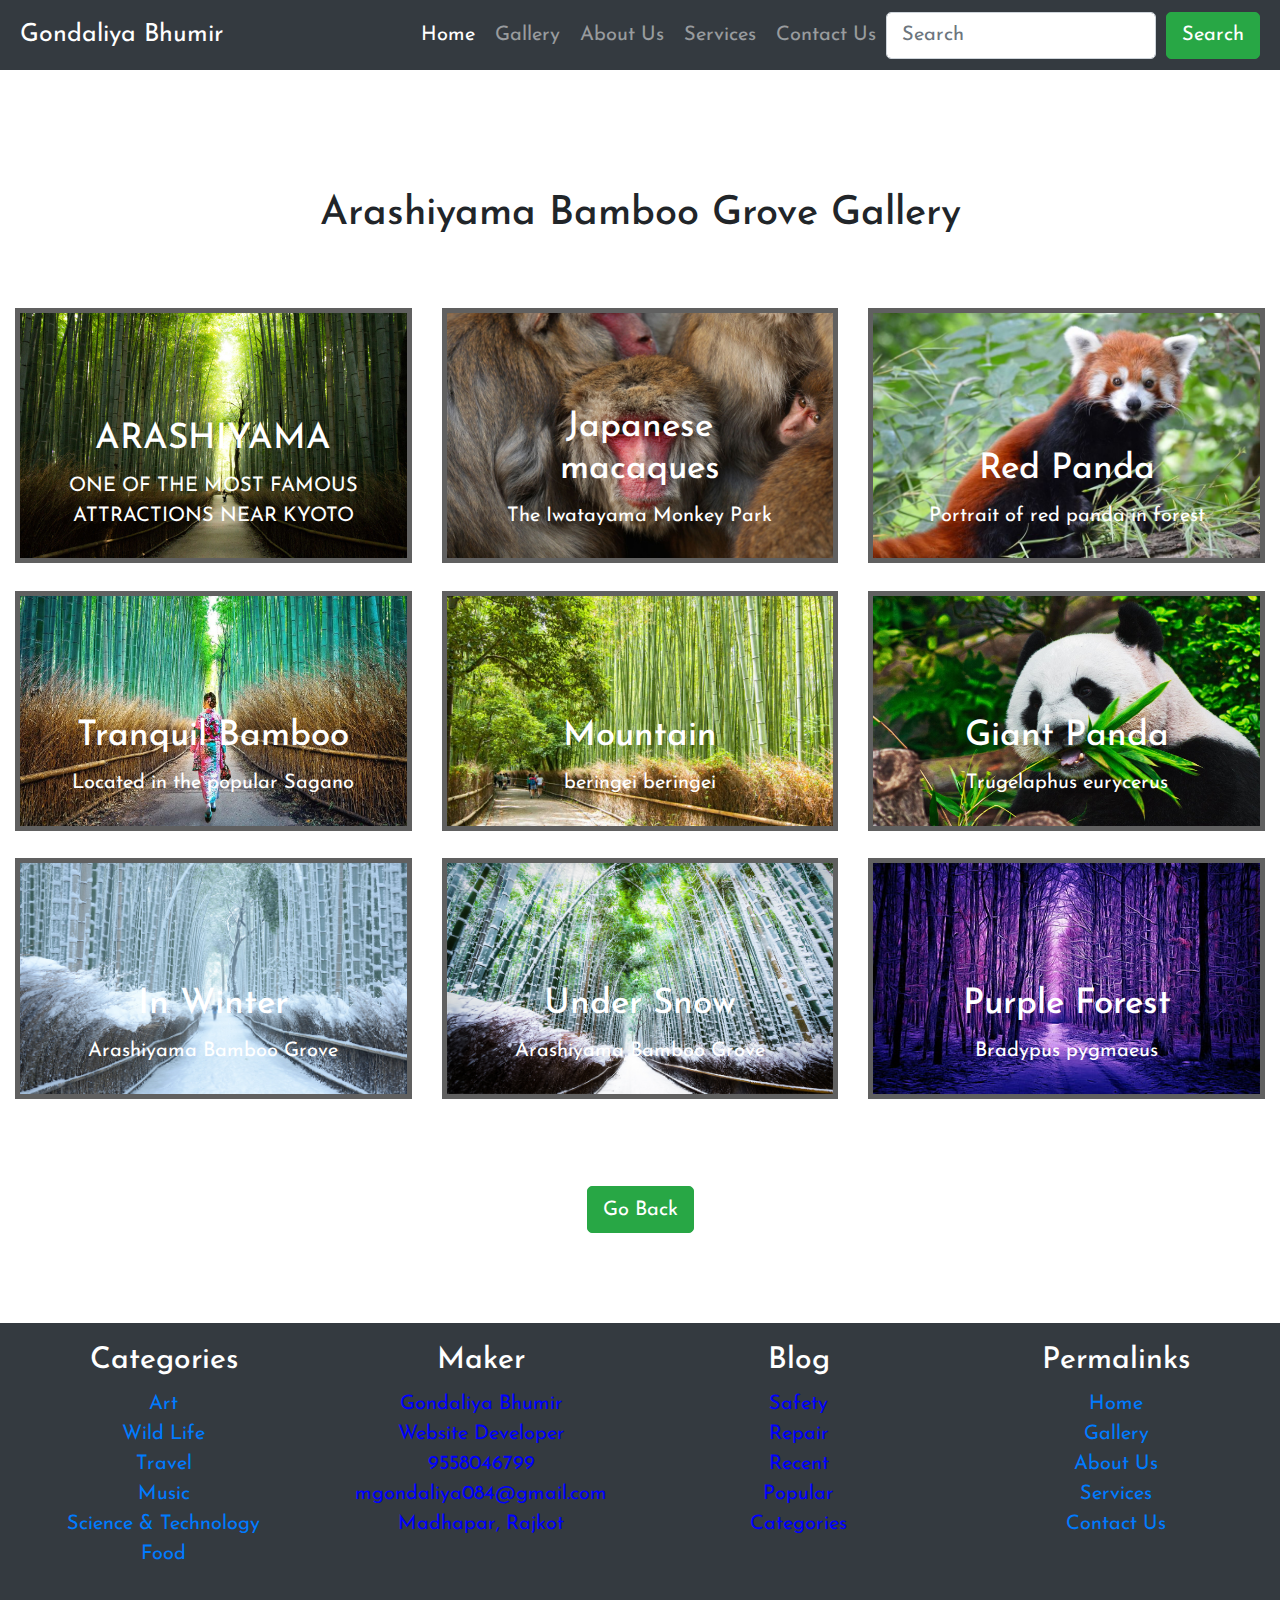
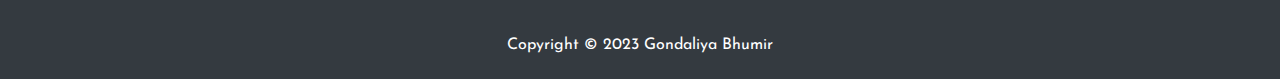
<file: Arashiyama gallery.html>
<!DOCTYPE html>
<html lang="en">

<head>
        <title>Arashiyama Bamboo Grove Gallery</title>
        <meta charset="utf-8">
        <meta name="viewport" content="width=device-width, initial-scale=1">
        <link rel="stylesheet" type="text/css" href="css/style.css">
        <link rel="stylesheet" href="https://cdn.jsdelivr.net/npm/bootstrap@4.6.2/dist/css/bootstrap.min.css">
        <link href='https://fonts.googleapis.com/css?family=Josefin Sans' rel='stylesheet'>
</head>

<body>

        <nav class="navbar navbar-expand-lg navbar-dark bg-dark">
                <a class="navbar-brand" href="index.html">Gondaliya Bhumir</a>
                <button class="navbar-toggler" type="button" data-toggle="collapse"
                        data-target="#navbarSupportedContent" aria-controls="navbarSupportedContent"
                        aria-expanded="false" aria-label="Toggle navigation">
                        <span class="navbar-toggler-icon"></span>
                </button>

                <div class="collapse navbar-collapse" id="navbarSupportedContent">
                        <ul class="navbar-nav ml-auto">
                                <li class="nav-item active">
                                        <a class="nav-link" href="index.html">Home<span
                                                        class="sr-only">(current)</span></a>
                                </li>
                                <li class="nav-item">
                                        <a class="nav-link" href="Our gallery.html">Gallery</a>
                                </li>
                                <li class="nav-item">
                                        <a class="nav-link" href="about.html">About Us</a>
                                </li>
                                <li class="nav-item">
                                        <a class="nav-link" href="services.html">Services</a>
                                </li>
                                <li class="nav-item">
                                        <a class="nav-link" href="contact us.html">Contact Us</a>
                                </li>
                        </ul>

                        <form class="form-inline" action="search.html" method="POST">
                                <input class="form-control mr-sm-2" name="search" type="text" placeholder="Search">
                                <button class="btn btn-success" type="submit" name="submit-search">Search</button>
                        </form>
                </div>
        </nav>

        <section class="my-5">
                <div class="py-5">
                        <h2 class="text-center">Arashiyama Bamboo Grove Gallery</h2>
                </div>

                <div class="container-fluid">
                        <div class="row">

                                <div class="col-lg-4 col-md-4 col-12">
                                        <img src="Arashiyama Bamboo Grove/IMG_5682.jpg" width="100%" height="90%"
                                                style="border: 5px solid #606060;">
                                        <div class="carousel-caption">
                                                <h3>ARASHIYAMA</h3>
                                                <p>ONE OF THE MOST FAMOUS ATTRACTIONS NEAR KYOTO</p>
                                        </div>
                                </div>

                                <div class="col-lg-4 col-md-4 col-12">
                                        <img src="Arashiyama Bamboo Grove/140810150725-8-sagano-bamboo-forest.jpg"
                                                width="100%" height="90%" style="border: 5px solid #606060;">
                                        <div class="carousel-caption">
                                                <h3>Japanese macaques</h3>
                                                <p>The Iwatayama Monkey Park</p>
                                        </div>
                                </div>

                                <div class="col-lg-4 col-md-4 col-12">
                                        <img src="Arashiyama Bamboo Grove/800.jpg" width="100%" height="90%"
                                                style="border: 5px solid #606060;">
                                        <div class="carousel-caption">
                                                <h3>Red Panda</h3>
                                                <p>Portrait of red panda in forest</p>
                                        </div>
                                </div>

                                <div class="col-lg-4 col-md-4 col-12">
                                        <img src="Arashiyama Bamboo Grove/arashiyama-bamboo-forest-kyoto-guide-13.jpg"
                                                width="100%" height="90%" style="border: 5px solid #606060;">
                                        <div class="carousel-caption">
                                                <h3>Tranquil Bamboo</h3>
                                                <p>Located in the popular Sagano</p>
                                        </div>
                                </div>

                                <div class="col-lg-4 col-md-4 col-12">
                                        <img src="Arashiyama Bamboo Grove/arayashima-iStock-1205306015-1024x600.jpg"
                                                width="100%" height="90%" style="border: 5px solid #606060;">
                                        <div class="carousel-caption">
                                                <h3>Mountain</h3>
                                                <p>beringei beringei</p>
                                        </div>
                                </div>

                                <div class="col-lg-4 col-md-4 col-12">
                                        <img src="Arashiyama Bamboo Grove/giant-panda-eating-bamboo.jpg" width="100%"
                                                height="90%" style="border: 5px solid #606060;">
                                        <div class="carousel-caption">
                                                <h3>Giant Panda</h3>
                                                <p>Trugelaphus eurycerus</p>
                                        </div>
                                </div>

                                <div class="col-lg-4 col-md-4 col-12">
                                        <img src="Arashiyama Bamboo Grove/IK-2019-week-07-shutterstock_700202653-L.jpg"
                                                width="100%" height="90%" style="border: 5px solid #606060;">
                                        <div class="carousel-caption">
                                                <h3>In Winter</h3>
                                                <p>Arashiyama Bamboo Grove</p>
                                        </div>
                                </div>

                                <div class="col-lg-4 col-md-4 col-12">
                                        <img src="Arashiyama Bamboo Grove/IK-2019-week-51-shutterstock_568898665-L.jpg"
                                                width="100%" height="90%" style="border: 5px solid #606060;">
                                        <div class="carousel-caption">
                                                <h3>Under Snow</h3>
                                                <p>Arashiyama Bamboo Grove</p>
                                        </div>
                                </div>

                                <div class="col-lg-4 col-md-4 col-12">
                                        <img src="Arashiyama Bamboo Grove/purple-landscape-purple-forest-forest-path-woods-wallpaper-thumb.jpg"
                                                width="100%" height="90%" style="border: 5px solid #606060;">
                                        <div class="carousel-caption">
                                                <h3>Purple Forest</h3>
                                                <p>Bradypus pygmaeus</p>
                                        </div>
                                </div>

                        </div>
                </div>
        </section>
        <div class="text-center">
                <button onclick="history.back()" class="btn btn-success">Go Back</button>
        </div>
        <br>
        <br>
        <br>

        <footer>
                <div class="footer__socials">
                        <a href="https://youtube.com" target="_blank"><i class="uil uil-youtube"></i></a>
                        <a href="https://facebook.com" target="_blank"><i class="uil uil-facebook-f"></i></a>
                        <a href="https://instagram.com" target="_blank"><i class="uil uil-instagram-alt"></i></a>
                        <a href="https://linkedin.com" target="_blank"><i class="uil uil-linkedin"></i></a>
                        <a href="https://twitter.com" target="_blank"><i class="uil uil-twitter"></i></a>
                </div>
                <div class="p-3 bg-dark text-white text-center" class="container-fluid">
                        <div class="row">
                                <div class="col-lg-3 col-md-3 col-12">
                                        <article>
                                                <h4>Categories</h4>
                                                <ul>
                                                        <a href="">Art</a><br>
                                                        <a href="">Wild Life</a><br>
                                                        <a href="">Travel</a><br>
                                                        <a href="">Music</a><br>
                                                        <a href="">Science & Technology</a><br>
                                                        <a href="">Food</a>
                                                </ul>
                                        </article>
                                </div>
                                <div class="col-lg-3 col-md-3 col-12">
                                        <article>
                                                <h4>Maker</h4>
                                                <ul style="color:blue">
                                                        <a>Gondaliya Bhumir</a><br>
                                                        <a>Website Developer</a><br>
                                                        <a>9558046799</a><br>
                                                        <a>mgondaliya084@gmail.com</a><br>
                                                        <a>Madhapar, Rajkot</a>
                                                </ul>
                                        </article>
                                </div>
                                <div class="col-lg-3 col-md-3 col-12">
                                        <article>
                                                <h4>Blog</h4>
                                                <ul style="color: blue;">
                                                        <a>Safety</a><br>
                                                        <a>Repair</a><br>
                                                        <a>Recent</a><br>
                                                        <a>Popular</a><br>
                                                        <a>Categories</a>
                                                </ul>
                                        </article>
                                </div>
                                <div class="col-lg-3 col-md-3 col-12">
                                        <article>
                                                <h4>Permalinks</h4>
                                                <ul>
                                                        <a href="index.html">Home</a><br>
                                                        <a href="Our gallery.html">Gallery</a><br>
                                                        <a href="about.html">About Us</a><br>
                                                        <a href="services.html">Services</a><br>
                                                        <a href="contact us.html">Contact Us</a>
                                                </ul>
                                        </article>
                                </div>
                        </div>
                </div>
                </div>
                <div class="p-3 bg-dark text-white text-center" class="footer__copyright">
                        <small>Copyright &copy; 2023 Gondaliya Bhumir</small>
                </div>
        </footer>
</body>

</html>
</file>
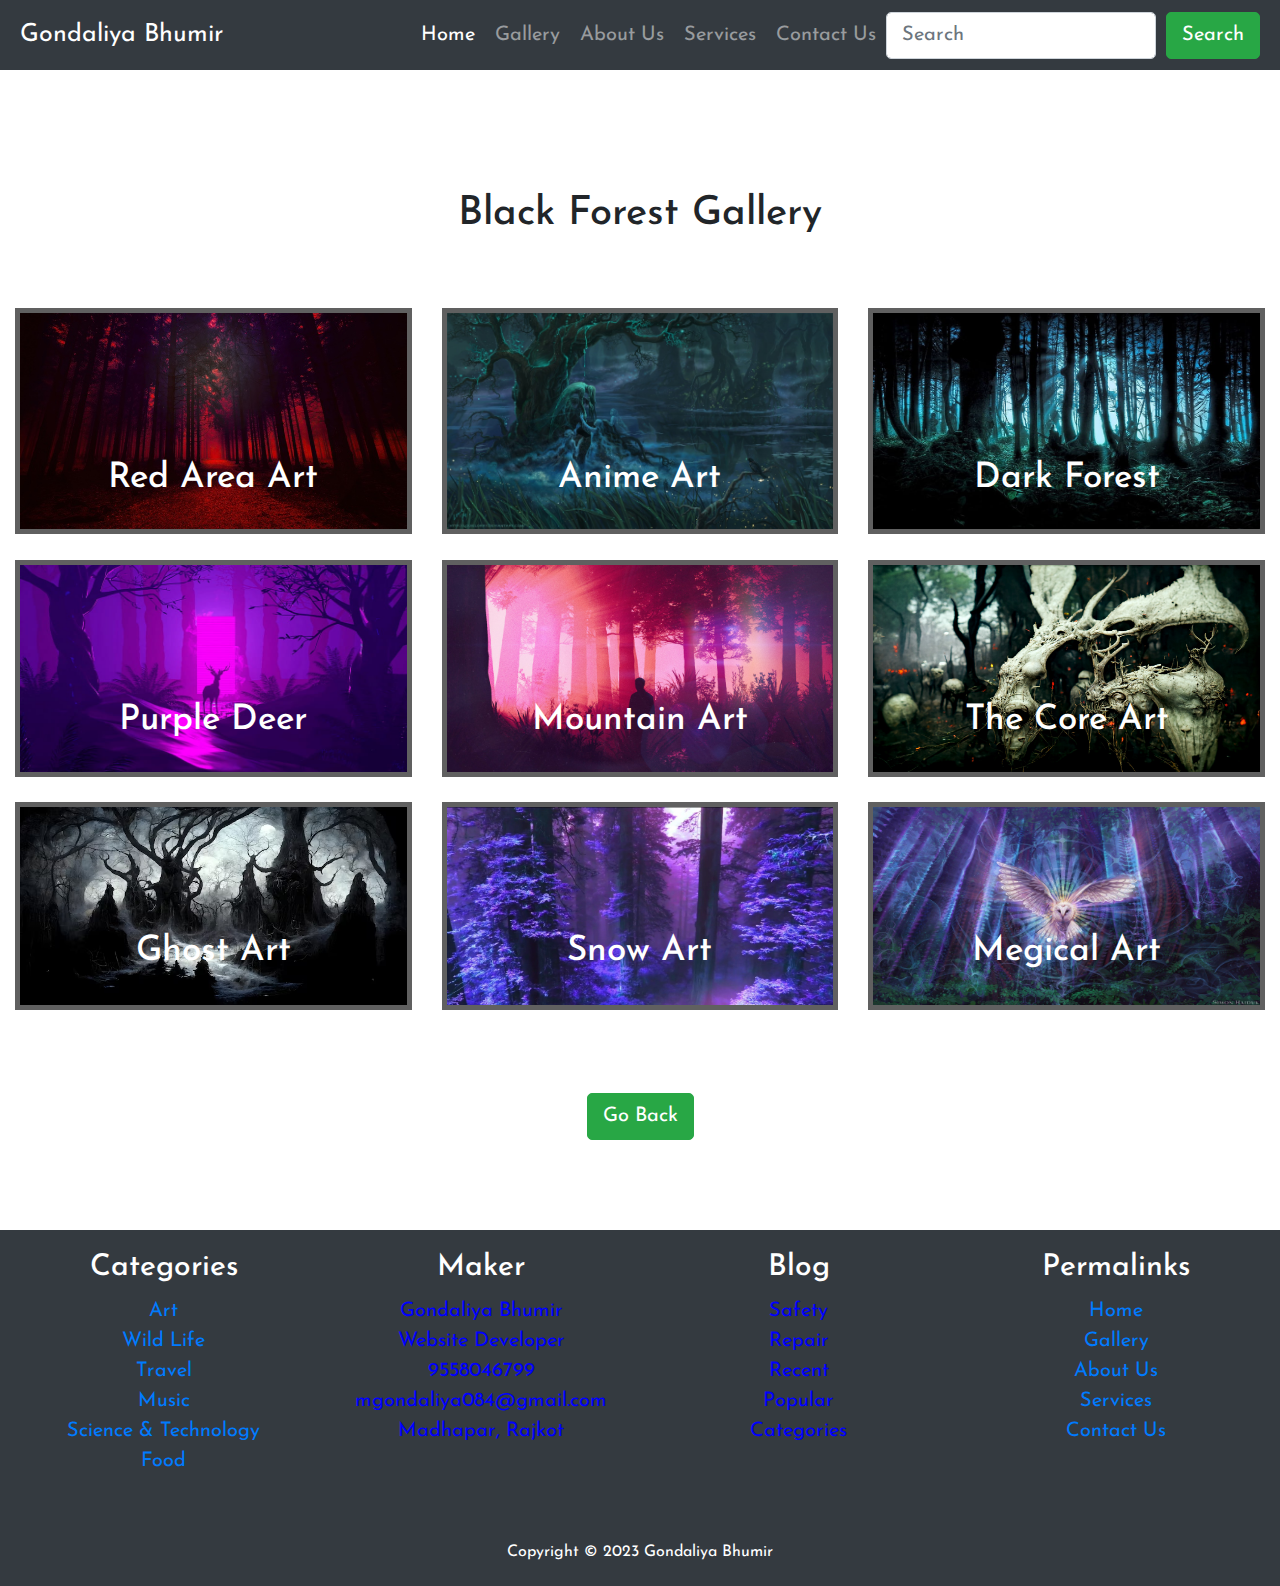
<file: Black Forest gallery.html>
<!DOCTYPE html>
<html lang="en">

<head>
        <title>Black Forest Gallery</title>
        <meta charset="utf-8">
        <meta name="viewport" content="width=device-width, initial-scale=1">
        <link rel="stylesheet" type="text/css" href="css/style.css">
        <link rel="stylesheet" href="https://cdn.jsdelivr.net/npm/bootstrap@4.6.2/dist/css/bootstrap.min.css">
        <link href='https://fonts.googleapis.com/css?family=Josefin Sans' rel='stylesheet'>
</head>

<body>

        <nav class="navbar navbar-expand-lg navbar-dark bg-dark">
                <a class="navbar-brand" href="index.html">Gondaliya Bhumir</a>
                <button class="navbar-toggler" type="button" data-toggle="collapse"
                        data-target="#navbarSupportedContent" aria-controls="navbarSupportedContent"
                        aria-expanded="false" aria-label="Toggle navigation">
                        <span class="navbar-toggler-icon"></span>
                </button>

                <div class="collapse navbar-collapse" id="navbarSupportedContent">
                        <ul class="navbar-nav ml-auto">
                                <li class="nav-item active">
                                        <a class="nav-link" href="index.html">Home<span
                                                        class="sr-only">(current)</span></a>
                                </li>
                                <li class="nav-item">
                                        <a class="nav-link" href="Our gallery.html">Gallery</a>
                                </li>
                                <li class="nav-item">
                                        <a class="nav-link" href="about.html">About Us</a>
                                </li>
                                <li class="nav-item">
                                        <a class="nav-link" href="services.html">Services</a>
                                </li>
                                <li class="nav-item">
                                        <a class="nav-link" href="contact us.html">Contact Us</a>
                                </li>
                        </ul>

                        <form class="form-inline" action="search.html" method="POST">
                                <input class="form-control mr-sm-2" name="search" type="text" placeholder="Search">
                                <button class="btn btn-success" type="submit" name="submit-search">Search</button>
                        </form>
                </div>
        </nav>

        <section class="my-5">
                <div class="py-5">
                        <h2 class="text-center">Black Forest Gallery</h2>
                </div>

                <div class="container-fluid">
                        <div class="row">

                                <div class="col-lg-4 col-md-4 col-12">
                                        <img src="Black Forest/80458-forest-artist-artwork-digital-art-hd-4k.jpg"
                                                width="100%" height="90%" style="border: 5px solid #606060;">
                                        <div class="carousel-caption">
                                                <h3>Red Area Art</h3>
                                                <p></p>
                                        </div>
                                </div>

                                <div class="col-lg-4 col-md-4 col-12">
                                        <img src="Black Forest/967043-dark-dark-fantasy-ghosts-mist-night-swamp-fantasy.jpg"
                                                width="100%" height="90%" style="border: 5px solid #606060;">
                                        <div class="carousel-caption">
                                                <h3>Anime Art</h3>
                                                <p></p>
                                        </div>
                                </div>

                                <div class="col-lg-4 col-md-4 col-12">
                                        <img src="Black Forest/desktop-wallpaper-dark-forest-daily-background-in-for-your-mobile-tablet-explore-dark-forest-black-forest-dark-woods-creepy-forest-dark-forest-aesthetic.jpg"
                                                width="100%" height="90%" style="border: 5px solid #606060;">
                                        <div class="carousel-caption">
                                                <h3>Dark Forest</h3>
                                                <p></p>
                                        </div>
                                </div>

                                <div class="col-lg-4 col-md-4 col-12">
                                        <img src="Black Forest/HD-wallpaper-deer-silhouette-dark-forest-purple-aesthetic-background-purple-aesthetic.jpg"
                                                width="100%" height="90%" style="border: 5px solid #606060;">
                                        <div class="carousel-caption">
                                                <h3>Purple Deer</h3>
                                                <p></p>
                                        </div>
                                </div>

                                <div class="col-lg-4 col-md-4 col-12">
                                        <img src="Black Forest/lost-in-woods-i9-2560x1440.jpg" width="100%" height="90%"
                                                style="border: 5px solid #606060;">
                                        <div class="carousel-caption">
                                                <h3>Mountain Art</h3>
                                                <p></p>
                                        </div>
                                </div>

                                <div class="col-lg-4 col-md-4 col-12">
                                        <img src="Black Forest/nacho-de-andres-landscape-eerie-forest-1-2.jpg"
                                                width="100%" height="90%" style="border: 5px solid #606060;">
                                        <div class="carousel-caption">
                                                <h3>The Core Art</h3>
                                                <p></p>
                                        </div>
                                </div>

                                <div class="col-lg-4 col-md-4 col-12">
                                        <img src="Black Forest/scary-dead-black-forest-covered-with-spider-web-neural-network-generated-art_636705-7771.avif"
                                                width="100%" height="90%" style="border: 5px solid #606060;">
                                        <div class="carousel-caption">
                                                <h3>Ghost Art</h3>
                                                <p></p>
                                        </div>
                                </div>

                                <div class="col-lg-4 col-md-4 col-12">
                                        <img src="Black Forest/tumblr_06dfd0100f6d1306a13c7dddbf46775a_f32f8da9_1280.jpg"
                                                width="100%" height="90%" style="border: 5px solid #606060;">
                                        <div class="carousel-caption">
                                                <h3>Snow Art</h3>
                                                <p></p>
                                        </div>
                                </div>

                                <div class="col-lg-4 col-md-4 col-12">
                                        <img src="Black Forest/wp9653949.jpg" width="100%" height="90%"
                                                style="border: 5px solid #606060;">
                                        <div class="carousel-caption">
                                                <h3>Megical Art</h3>
                                                <p></p>
                                        </div>
                                </div>

                        </div>
                </div>
        </section>
        <div class="text-center">
                <button onclick="history.back()" class="btn btn-success">Go Back</button>
        </div>
        <br>
        <br>
        <br>

        <footer>
                <div class="footer__socials">
                        <a href="https://youtube.com" target="_blank"><i class="uil uil-youtube"></i></a>
                        <a href="https://facebook.com" target="_blank"><i class="uil uil-facebook-f"></i></a>
                        <a href="https://instagram.com" target="_blank"><i class="uil uil-instagram-alt"></i></a>
                        <a href="https://linkedin.com" target="_blank"><i class="uil uil-linkedin"></i></a>
                        <a href="https://twitter.com" target="_blank"><i class="uil uil-twitter"></i></a>
                </div>
                <div class="p-3 bg-dark text-white text-center" class="container-fluid">
                        <div class="row">
                                <div class="col-lg-3 col-md-3 col-12">
                                        <article>
                                                <h4>Categories</h4>
                                                <ul>
                                                        <a href="">Art</a><br>
                                                        <a href="">Wild Life</a><br>
                                                        <a href="">Travel</a><br>
                                                        <a href="">Music</a><br>
                                                        <a href="">Science & Technology</a><br>
                                                        <a href="">Food</a>
                                                </ul>
                                        </article>
                                </div>
                                <div class="col-lg-3 col-md-3 col-12">
                                        <article>
                                                <h4>Maker</h4>
                                                <ul style="color:blue">
                                                        <a>Gondaliya Bhumir</a><br>
                                                        <a>Website Developer</a><br>
                                                        <a>9558046799</a><br>
                                                        <a>mgondaliya084@gmail.com</a><br>
                                                        <a>Madhapar, Rajkot</a>
                                                </ul>
                                        </article>
                                </div>
                                <div class="col-lg-3 col-md-3 col-12">
                                        <article>
                                                <h4>Blog</h4>
                                                <ul style="color: blue;">
                                                        <a>Safety</a><br>
                                                        <a>Repair</a><br>
                                                        <a>Recent</a><br>
                                                        <a>Popular</a><br>
                                                        <a>Categories</a>
                                                </ul>
                                        </article>
                                </div>
                                <div class="col-lg-3 col-md-3 col-12">
                                        <article>
                                                <h4>Permalinks</h4>
                                                <ul>
                                                        <a href="index.html">Home</a><br>
                                                        <a href="Our gallery.html">Gallery</a><br>
                                                        <a href="about.html">About Us</a><br>
                                                        <a href="services.html">Services</a><br>
                                                        <a href="contact us.html">Contact Us</a>
                                                </ul>
                                        </article>
                                </div>
                        </div>
                </div>
                </div>
                <div class="p-3 bg-dark text-white text-center" class="footer__copyright">
                        <small>Copyright &copy; 2023 Gondaliya Bhumir</small>
                </div>
        </footer>
</body>

</html>
</file>
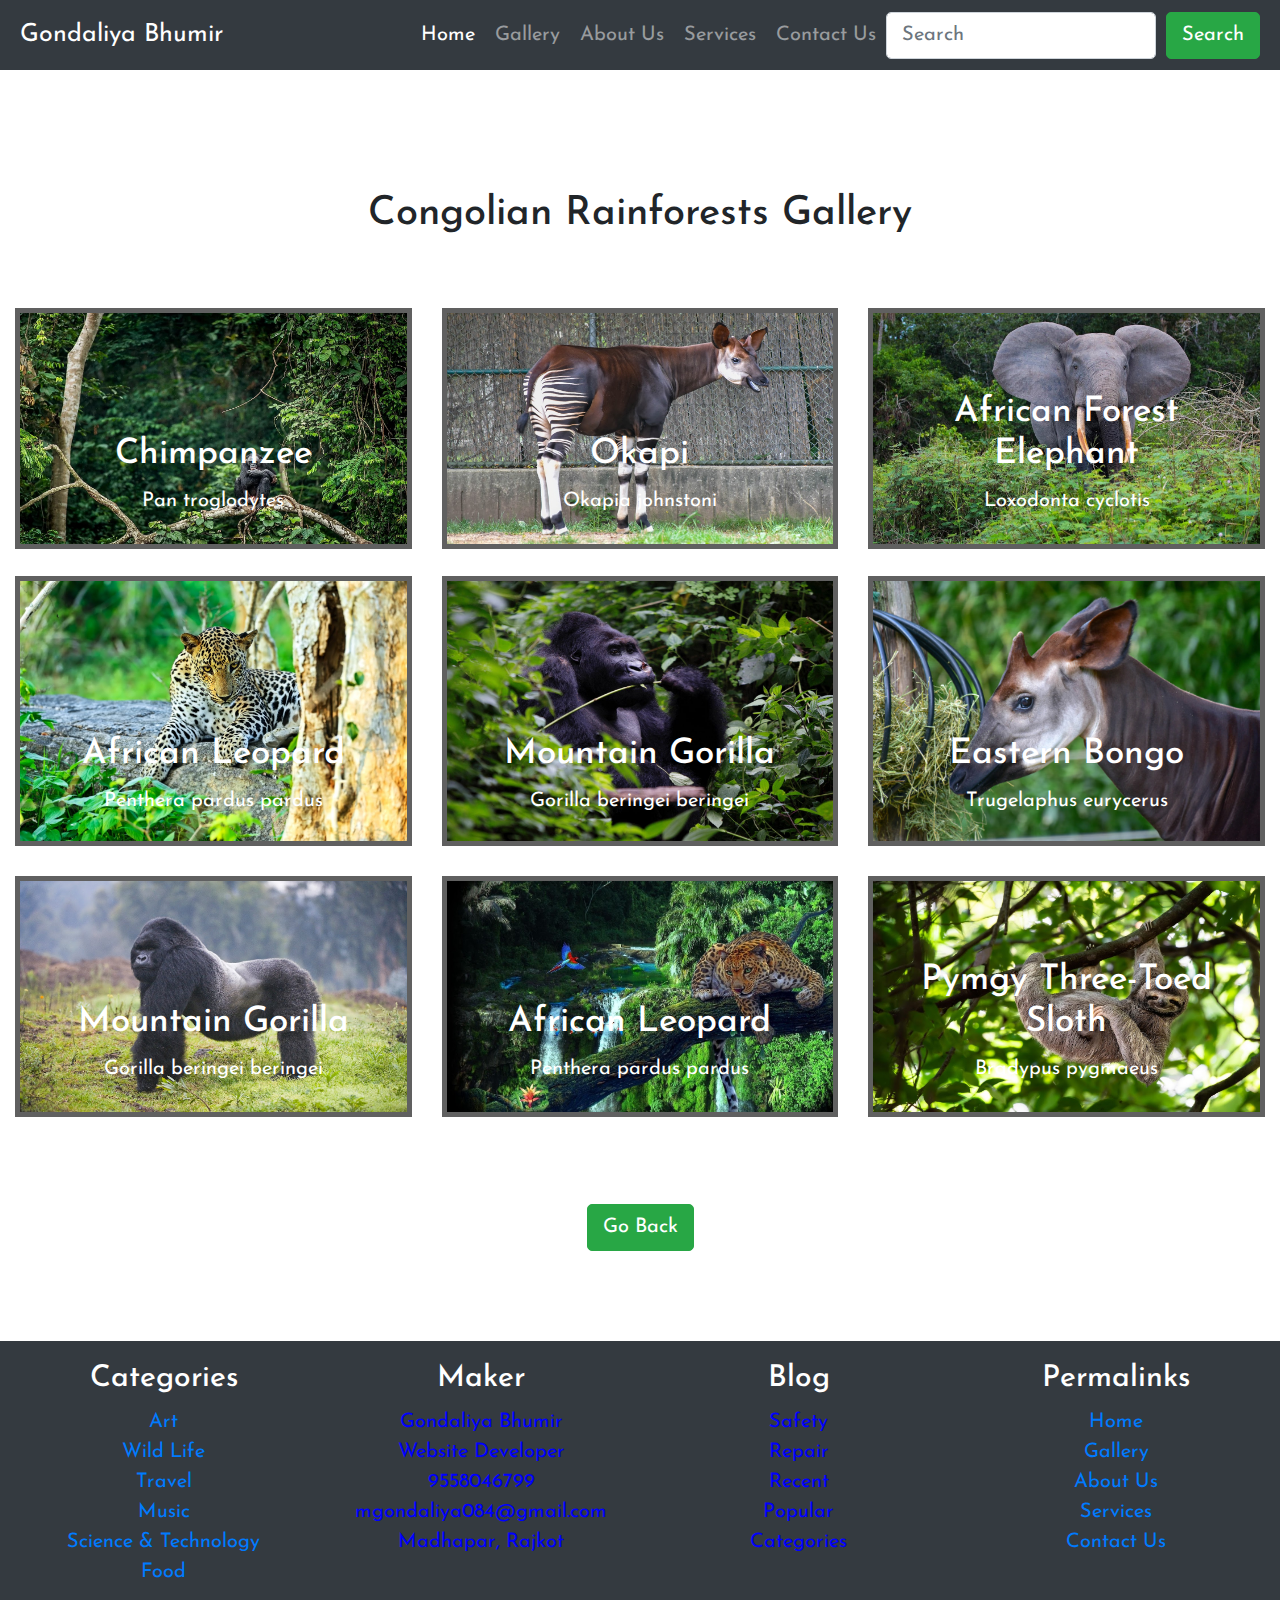
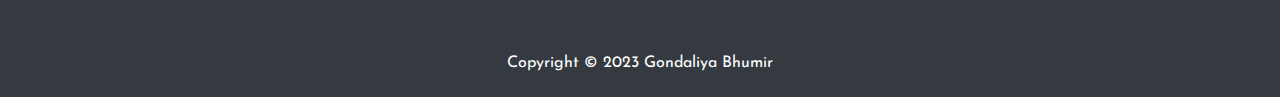
<file: Congolian gallery.html>
<!DOCTYPE html>
<html lang="en">

<head>
        <title>Congolian Rainforests Gallery</title>
        <meta charset="utf-8">
        <meta name="viewport" content="width=device-width, initial-scale=1">
        <link rel="stylesheet" type="text/css" href="css/style.css">
        <link rel="stylesheet" href="https://cdn.jsdelivr.net/npm/bootstrap@4.6.2/dist/css/bootstrap.min.css">
        <link href='https://fonts.googleapis.com/css?family=Josefin Sans' rel='stylesheet'>
</head>

<body>

        <nav class="navbar navbar-expand-lg navbar-dark bg-dark">
                <a class="navbar-brand" href="index.html">Gondaliya Bhumir</a>
                <button class="navbar-toggler" type="button" data-toggle="collapse"
                        data-target="#navbarSupportedContent" aria-controls="navbarSupportedContent"
                        aria-expanded="false" aria-label="Toggle navigation">
                        <span class="navbar-toggler-icon"></span>
                </button>

                <div class="collapse navbar-collapse" id="navbarSupportedContent">
                        <ul class="navbar-nav ml-auto">
                                <li class="nav-item active">
                                        <a class="nav-link" href="index.html">Home<span
                                                        class="sr-only">(current)</span></a>
                                </li>
                                <li class="nav-item">
                                        <a class="nav-link" href="Our gallery.html">Gallery</a>
                                </li>
                                <li class="nav-item">
                                        <a class="nav-link" href="about.html">About Us</a>
                                </li>
                                <li class="nav-item">
                                        <a class="nav-link" href="services.html">Services</a>
                                </li>
                                <li class="nav-item">
                                        <a class="nav-link" href="contact us.html">Contact Us</a>
                                </li>
                        </ul>

                        <form class="form-inline" action="search.html" method="POST">
                                <input class="form-control mr-sm-2" name="search" type="text" placeholder="Search">
                                <button class="btn btn-success" type="submit" name="submit-search">Search</button>
                        </form>
                </div>
        </nav>

        <section class="my-5">
                <div class="py-5">
                        <h2 class="text-center">Congolian Rainforests Gallery</h2>
                </div>

                <div class="container-fluid">
                        <div class="row">

                                <div class="col-lg-4 col-md-4 col-12">
                                        <img src="Congolian rainforests/2023-05-15.jpg" width="100%" height="90%"
                                                style="border: 5px solid #606060;">
                                        <div class="carousel-caption">
                                                <h3>Chimpanzee</h3>
                                                <p>Pan troglodytes</p>
                                        </div>
                                </div>

                                <div class="col-lg-4 col-md-4 col-12">
                                        <img src="Congolian rainforests/2023-05-15 (1).jpg" width="100%" height="90%"
                                                style="border: 5px solid #606060;">
                                        <div class="carousel-caption">
                                                <h3>Okapi</h3>
                                                <p>Okapia johnstoni</p>
                                        </div>
                                </div>

                                <div class="col-lg-4 col-md-4 col-12">
                                        <img src="Congolian rainforests/2023-05-15 (2).jpg" width="100%" height="90%"
                                                style="border: 5px solid #606060;">
                                        <div class="carousel-caption">
                                                <h3>African Forest Elephant</h3>
                                                <p>Loxodonta cyclotis</p>
                                        </div>
                                </div>

                                <div class="col-lg-4 col-md-4 col-12">
                                        <img src="Congolian rainforests/2023-05-15 (3).jpg" width="100%" height="90%"
                                                style="border: 5px solid #606060;">
                                        <div class="carousel-caption">
                                                <h3>African Leopard</h3>
                                                <p>Penthera pardus pardus</p>
                                        </div>
                                </div>

                                <div class="col-lg-4 col-md-4 col-12">
                                        <img src="Congolian rainforests/2023-05-15 (4).jpg" width="100%" height="90%"
                                                style="border: 5px solid #606060;">
                                        <div class="carousel-caption">
                                                <h3>Mountain Gorilla</h3>
                                                <p>Gorilla beringei beringei</p>
                                        </div>
                                </div>

                                <div class="col-lg-4 col-md-4 col-12">
                                        <img src="Congolian rainforests/2023-05-15 (5).jpg" width="100%" height="90%"
                                                style="border: 5px solid #606060;">
                                        <div class="carousel-caption">
                                                <h3>Eastern Bongo</h3>
                                                <p>Trugelaphus eurycerus</p>
                                        </div>
                                </div>

                                <div class="col-lg-4 col-md-4 col-12">
                                        <img src="Congolian rainforests/2023-05-15 (6).jpg" width="100%" height="90%"
                                                style="border: 5px solid #606060;">
                                        <div class="carousel-caption">
                                                <h3>Mountain Gorilla</h3>
                                                <p>Gorilla beringei beringei</p>
                                        </div>
                                </div>

                                <div class="col-lg-4 col-md-4 col-12">
                                        <img src="Congolian rainforests/2023-05-15 (7).jpg" width="100%" height="90%"
                                                style="border: 5px solid #606060;">
                                        <div class="carousel-caption">
                                                <h3>African Leopard</h3>
                                                <p>Penthera pardus pardus</p>
                                        </div>
                                </div>

                                <div class="col-lg-4 col-md-4 col-12">
                                        <img src="Congolian rainforests/2023-05-15 (8).jpg" width="100%" height="90%"
                                                style="border: 5px solid #606060;">
                                        <div class="carousel-caption">
                                                <h3>Pymgy Three-Toed Sloth</h3>
                                                <p>Bradypus pygmaeus</p>
                                        </div>
                                </div>

                        </div>
                </div>
        </section>
        <div class="text-center">
                <button onclick="history.back()" class="btn btn-success">Go Back</button>
        </div>
        <br>
        <br>
        <br>

        <footer>
                <div class="footer__socials">
                        <a href="https://youtube.com" target="_blank"><i class="uil uil-youtube"></i></a>
                        <a href="https://facebook.com" target="_blank"><i class="uil uil-facebook-f"></i></a>
                        <a href="https://instagram.com" target="_blank"><i class="uil uil-instagram-alt"></i></a>
                        <a href="https://linkedin.com" target="_blank"><i class="uil uil-linkedin"></i></a>
                        <a href="https://twitter.com" target="_blank"><i class="uil uil-twitter"></i></a>
                </div>
                <div class="p-3 bg-dark text-white text-center" class="container-fluid">
                        <div class="row">
                                <div class="col-lg-3 col-md-3 col-12">
                                        <article>
                                                <h4>Categories</h4>
                                                <ul>
                                                        <a href="">Art</a><br>
                                                        <a href="">Wild Life</a><br>
                                                        <a href="">Travel</a><br>
                                                        <a href="">Music</a><br>
                                                        <a href="">Science & Technology</a><br>
                                                        <a href="">Food</a>
                                                </ul>
                                        </article>
                                </div>
                                <div class="col-lg-3 col-md-3 col-12">
                                        <article>
                                                <h4>Maker</h4>
                                                <ul style="color:blue">
                                                        <a>Gondaliya Bhumir</a><br>
                                                        <a>Website Developer</a><br>
                                                        <a>9558046799</a><br>
                                                        <a>mgondaliya084@gmail.com</a><br>
                                                        <a>Madhapar, Rajkot</a>
                                                </ul>
                                        </article>
                                </div>
                                <div class="col-lg-3 col-md-3 col-12">
                                        <article>
                                                <h4>Blog</h4>
                                                <ul style="color: blue;">
                                                        <a>Safety</a><br>
                                                        <a>Repair</a><br>
                                                        <a>Recent</a><br>
                                                        <a>Popular</a><br>
                                                        <a>Categories</a>
                                                </ul>
                                        </article>
                                </div>
                                <div class="col-lg-3 col-md-3 col-12">
                                        <article>
                                                <h4>Permalinks</h4>
                                                <ul>
                                                        <a href="index.html">Home</a><br>
                                                        <a href="Our gallery.html">Gallery</a><br>
                                                        <a href="about.html">About Us</a><br>
                                                        <a href="services.html">Services</a><br>
                                                        <a href="contact us.html">Contact Us</a>
                                                </ul>
                                        </article>
                                </div>
                        </div>
                </div>
                </div>
                <div class="p-3 bg-dark text-white text-center" class="footer__copyright">
                        <small>Copyright &copy; 2023 Gondaliya Bhumir</small>
                </div>
        </footer>
</body>

</html>
</file>
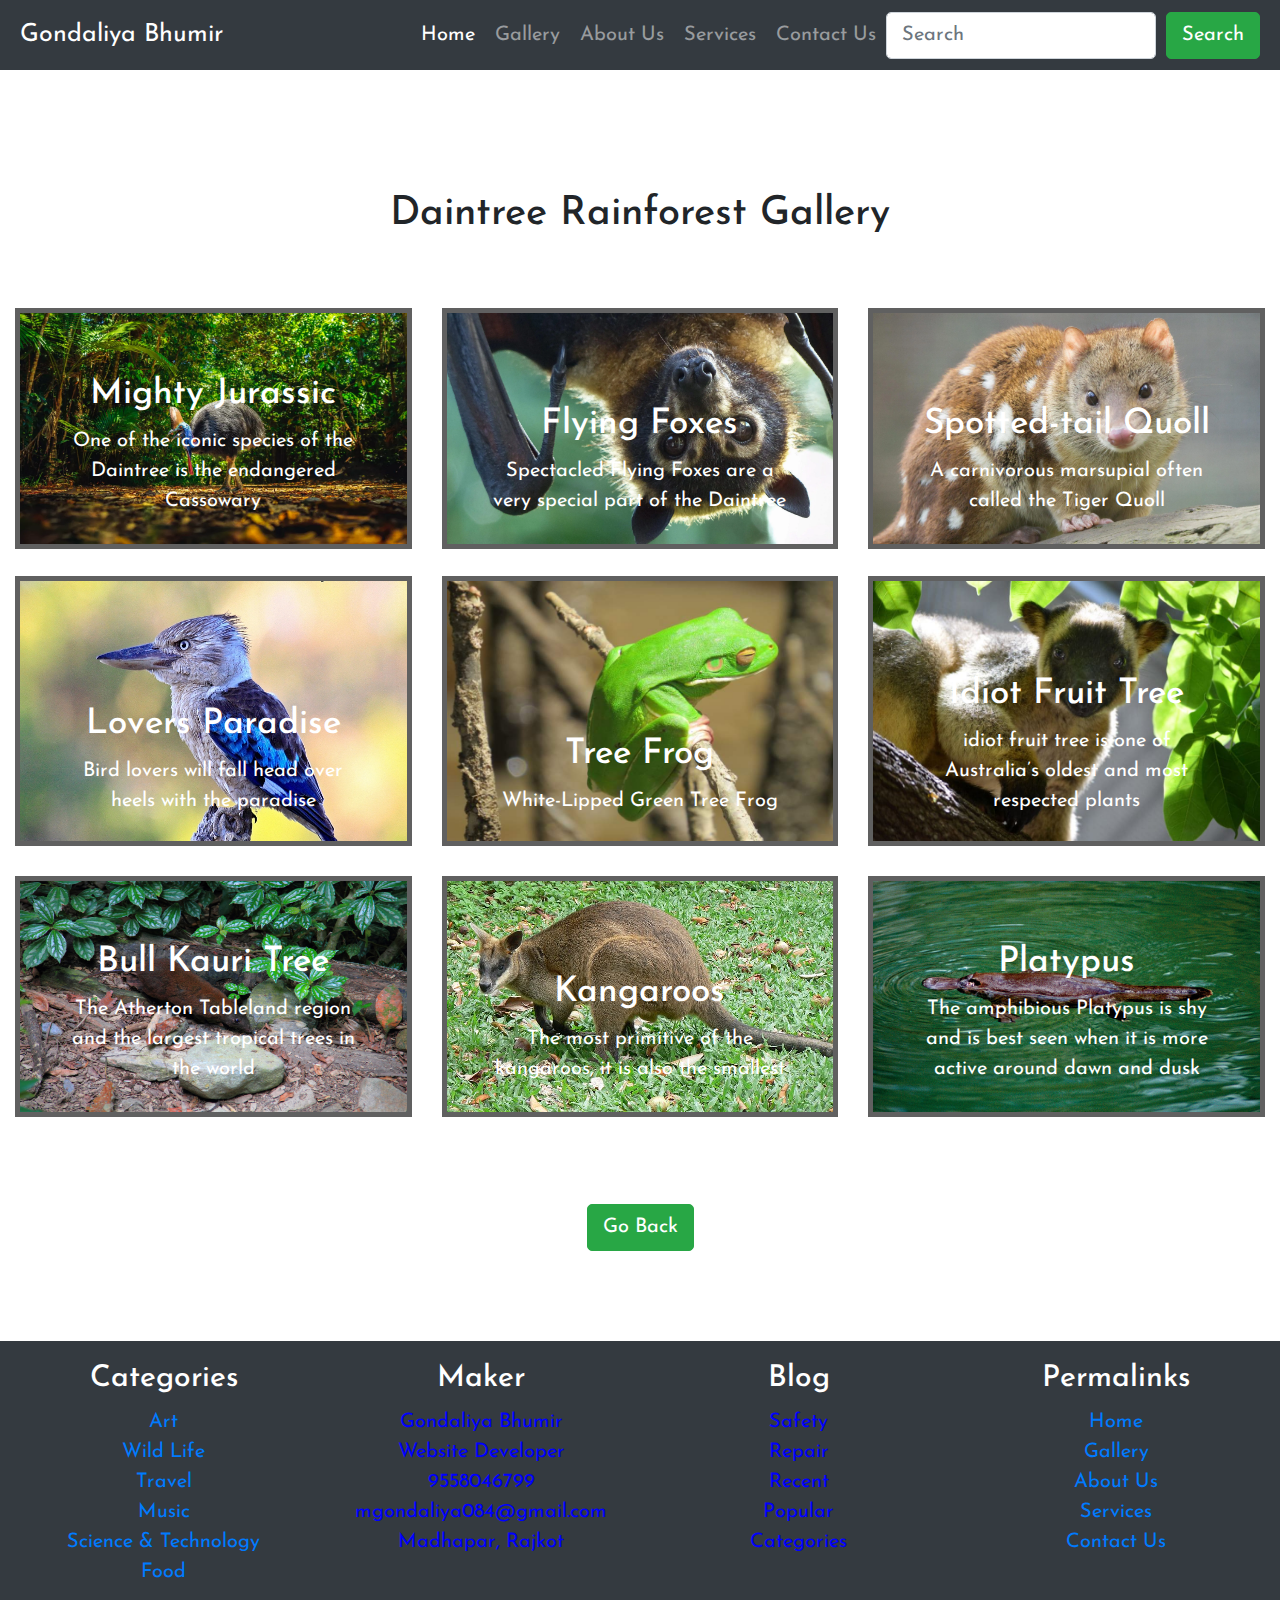
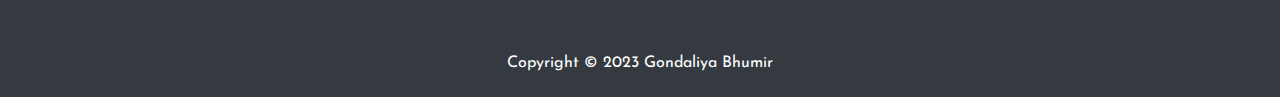
<file: Daintree gallery.html>
<!DOCTYPE html>
<html lang="en">

<head>
        <title>Daintree Rainforest Gallery</title>
        <meta charset="utf-8">
        <meta name="viewport" content="width=device-width, initial-scale=1">
        <link rel="stylesheet" type="text/css" href="css/style.css">
        <link rel="stylesheet" href="https://cdn.jsdelivr.net/npm/bootstrap@4.6.2/dist/css/bootstrap.min.css">
        <link href='https://fonts.googleapis.com/css?family=Josefin Sans' rel='stylesheet'>
</head>

<body>

        <nav class="navbar navbar-expand-lg navbar-dark bg-dark">
                <a class="navbar-brand" href="index.html">Gondaliya Bhumir</a>
                <button class="navbar-toggler" type="button" data-toggle="collapse"
                        data-target="#navbarSupportedContent" aria-controls="navbarSupportedContent"
                        aria-expanded="false" aria-label="Toggle navigation">
                        <span class="navbar-toggler-icon"></span>
                </button>

                <div class="collapse navbar-collapse" id="navbarSupportedContent">
                        <ul class="navbar-nav ml-auto">
                                <li class="nav-item active">
                                        <a class="nav-link" href="index.html">Home<span
                                                        class="sr-only">(current)</span></a>
                                </li>
                                <li class="nav-item">
                                        <a class="nav-link" href="Our gallery.htmlindex.html">Gallery</a>
                                </li>
                                <li class="nav-item">
                                        <a class="nav-link" href="about.htmlindex.html">About Us</a>
                                </li>
                                <li class="nav-item">
                                        <a class="nav-link" href="services.htmlindex.html">Services</a>
                                </li>
                                <li class="nav-item">
                                        <a class="nav-link" href="contact us.htmlindex.html">Contact Us</a>
                                </li>
                        </ul>

                        <form class="form-inline" action="search.htmlindex.html" method="POST">
                                <input class="form-control mr-sm-2" name="search" type="text" placeholder="Search">
                                <button class="btn btn-success" type="submit" name="submit-search">Search</button>
                        </form>
                </div>
        </nav>

        <section class="my-5">
                <div class="py-5">
                        <h2 class="text-center">Daintree Rainforest Gallery</h2>
                </div>

                <div class="container-fluid">
                        <div class="row">

                                <div class="col-lg-4 col-md-4 col-12">
                                        <img src="Daintree/2020_TNQ_Daintree_WildCassowary.webp" width="100%"
                                                height="90%" style="border: 5px solid #606060;">
                                        <div class="carousel-caption">
                                                <h3>Mighty Jurassic </h3>
                                                <p>One of the iconic species of the Daintree is the endangered Cassowary
                                                </p>
                                        </div>
                                </div>

                                <div class="col-lg-4 col-md-4 col-12">
                                        <img src="Daintree/25-scaled.webp" width="100%" height="90%"
                                                style="border: 5px solid #606060;">
                                        <div class="carousel-caption">
                                                <h3>Flying Foxes</h3>
                                                <p>Spectacled Flying Foxes are a very special part of the Daintree</p>
                                        </div>
                                </div>

                                <div class="col-lg-4 col-md-4 col-12">
                                        <img src="Daintree/28-scaled.webp" width="100%" height="90%"
                                                style="border: 5px solid #606060;">
                                        <div class="carousel-caption">
                                                <h3>Spotted-tail Quoll</h3>
                                                <p>A carnivorous marsupial often called the Tiger Quoll</p>
                                        </div>
                                </div>

                                <div class="col-lg-4 col-md-4 col-12">
                                        <img src="Daintree/Blue-winged Kookaburra - Ian Worcester R.jpg" width="100%"
                                                height="90%" style="border: 5px solid #606060;">
                                        <div class="carousel-caption">
                                                <h3>Lovers Paradise</h3>
                                                <p>Bird lovers will fall head over heels with the paradise</p>
                                        </div>
                                </div>

                                <div class="col-lg-4 col-md-4 col-12">
                                        <img src="Daintree/daintree-rainforest-3.jpg" width="100%" height="90%"
                                                style="border: 5px solid #606060;">
                                        <div class="carousel-caption">
                                                <h3>Tree Frog</h3>
                                                <p>White-Lipped Green Tree Frog</p>
                                        </div>
                                </div>

                                <div class="col-lg-4 col-md-4 col-12">
                                        <img src="Daintree/Lumholtzs-tree-kangaroo-Lucy-e1463447010309.jpeg"
                                                width="100%" height="90%" style="border: 5px solid #606060;">
                                        <div class="carousel-caption">
                                                <h3>Idiot Fruit Tree</h3>
                                                <p>idiot fruit tree is one of Australia’s oldest and most respected
                                                        plants</p>
                                        </div>
                                </div>

                                <div class="col-lg-4 col-md-4 col-12">
                                        <img src="Daintree/shutterstock_461355796-scaled.jpg" width="100%" height="90%"
                                                style="border: 5px solid #606060;">
                                        <div class="carousel-caption">
                                                <h3>Bull Kauri Tree</h3>
                                                <p>The Atherton Tableland region and the largest tropical trees in the
                                                        world</p>
                                        </div>
                                </div>

                                <div class="col-lg-4 col-md-4 col-12">
                                        <img src="Daintree/Northern Swamp Wallaby - Daphne Titus-Rees.jpg" width="100%"
                                                height="90%" style="border: 5px solid #606060;">
                                        <div class="carousel-caption">
                                                <h3>Kangaroos</h3>
                                                <p>The most primitive of the kangaroos, it is also the smallest</p>
                                        </div>
                                </div>

                                <div class="col-lg-4 col-md-4 col-12">
                                        <img src="Daintree/Platypus - TEQ R.jpg" width="100%" height="90%"
                                                style="border: 5px solid #606060;">
                                        <div class="carousel-caption">
                                                <h3>Platypus</h3>
                                                <p>The amphibious Platypus is shy and is best seen when it is more
                                                        active around dawn and dusk</p>
                                        </div>
                                </div>

                        </div>
                </div>
        </section>
        <div class="text-center">
                <button onclick="history.back()" class="btn btn-success">Go Back</button>
        </div>
        <br>
        <br>
        <br>

        <footer>
                <div class="footer__socials">
                        <a href="https://youtube.com" target="_blank"><i class="uil uil-youtube"></i></a>
                        <a href="https://facebook.com" target="_blank"><i class="uil uil-facebook-f"></i></a>
                        <a href="https://instagram.com" target="_blank"><i class="uil uil-instagram-alt"></i></a>
                        <a href="https://linkedin.com" target="_blank"><i class="uil uil-linkedin"></i></a>
                        <a href="https://twitter.com" target="_blank"><i class="uil uil-twitter"></i></a>
                </div>
                <div class="p-3 bg-dark text-white text-center" class="container-fluid">
                        <div class="row">
                                <div class="col-lg-3 col-md-3 col-12">
                                        <article>
                                                <h4>Categories</h4>
                                                <ul>
                                                        <a href="">Art</a><br>
                                                        <a href="">Wild Life</a><br>
                                                        <a href="">Travel</a><br>
                                                        <a href="">Music</a><br>
                                                        <a href="">Science & Technology</a><br>
                                                        <a href="">Food</a>
                                                </ul>
                                        </article>
                                </div>
                                <div class="col-lg-3 col-md-3 col-12">
                                        <article>
                                                <h4>Maker</h4>
                                                <ul style="color:blue">
                                                        <a>Gondaliya Bhumir</a><br>
                                                        <a>Website Developer</a><br>
                                                        <a>9558046799</a><br>
                                                        <a>mgondaliya084@gmail.com</a><br>
                                                        <a>Madhapar, Rajkot</a>
                                                </ul>
                                        </article>
                                </div>
                                <div class="col-lg-3 col-md-3 col-12">
                                        <article>
                                                <h4>Blog</h4>
                                                <ul style="color: blue;">
                                                        <a>Safety</a><br>
                                                        <a>Repair</a><br>
                                                        <a>Recent</a><br>
                                                        <a>Popular</a><br>
                                                        <a>Categories</a>
                                                </ul>
                                        </article>
                                </div>
                                <div class="col-lg-3 col-md-3 col-12">
                                        <article>
                                                <h4>Permalinks</h4>
                                                <ul>
                                                        <a href="index.html">Home</a><br>
                                                        <a href="Our gallery.htmlindex.html">Gallery</a><br>
                                                        <a href="about.htmlindex.html">About Us</a><br>
                                                        <a href="services.htmlindex.html">Services</a><br>
                                                        <a href="contact us.htmlindex.html">Contact Us</a>
                                                </ul>
                                        </article>
                                </div>
                        </div>
                </div>
                </div>
                <div class="p-3 bg-dark text-white text-center" class="footer__copyright">
                        <small>Copyright &copy; 2023 Gondaliya Bhumir</small>
                </div>
        </footer>
</body>

</html>
</file>
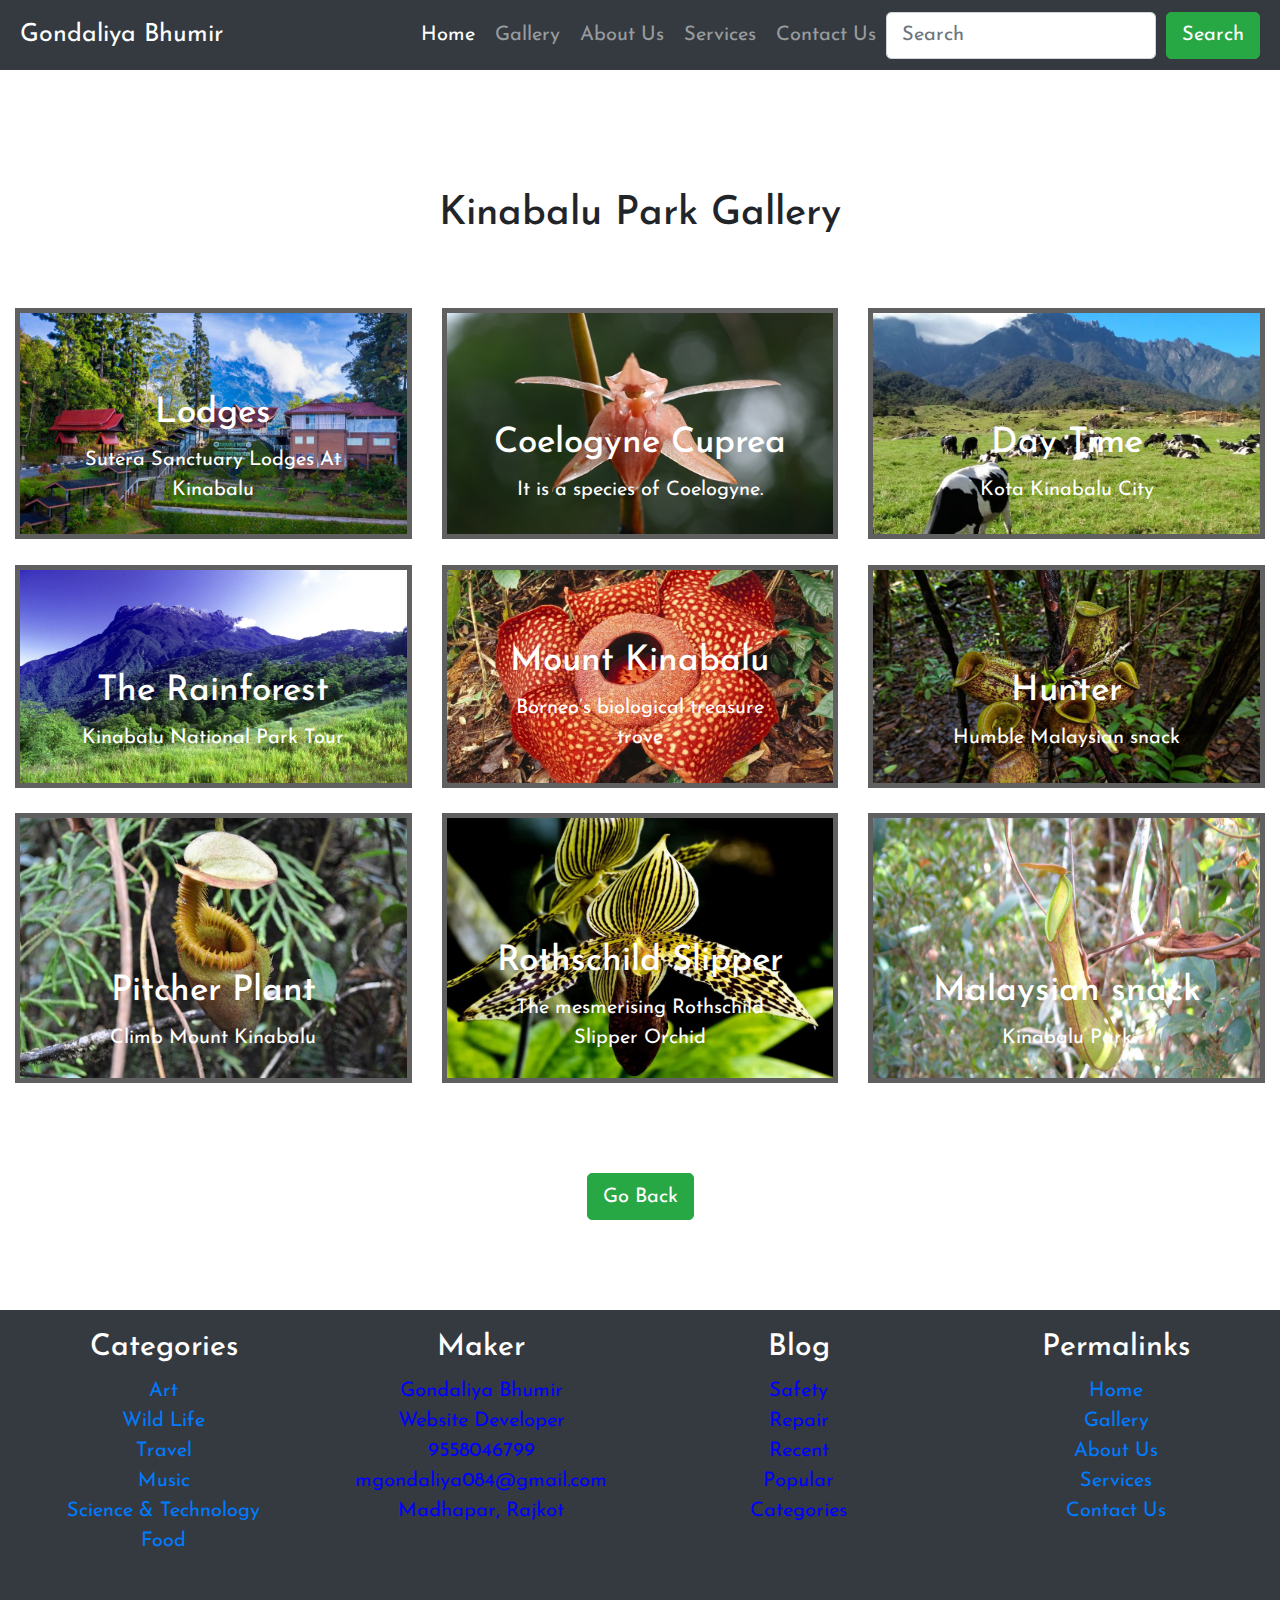
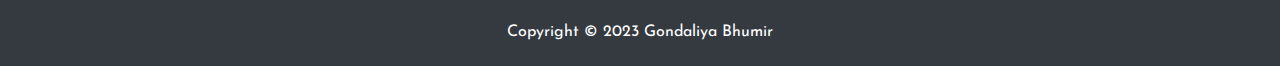
<file: Kinabalu Park gallery.html>
<!DOCTYPE html>
<html lang="en">

<head>
        <title>Kinabalu Park Gallery</title>
        <meta charset="utf-8">
        <meta name="viewport" content="width=device-width, initial-scale=1">
        <link rel="stylesheet" type="text/css" href="css/style.css">
        <link rel="stylesheet" href="https://cdn.jsdelivr.net/npm/bootstrap@4.6.2/dist/css/bootstrap.min.css">
        <link href='https://fonts.googleapis.com/css?family=Josefin Sans' rel='stylesheet'>
</head>

<body>

        <nav class="navbar navbar-expand-lg navbar-dark bg-dark">
                <a class="navbar-brand" href="index.html">Gondaliya Bhumir</a>
                <button class="navbar-toggler" type="button" data-toggle="collapse"
                        data-target="#navbarSupportedContent" aria-controls="navbarSupportedContent"
                        aria-expanded="false" aria-label="Toggle navigation">
                        <span class="navbar-toggler-icon"></span>
                </button>

                <div class="collapse navbar-collapse" id="navbarSupportedContent">
                        <ul class="navbar-nav ml-auto">
                                <li class="nav-item active">
                                        <a class="nav-link" href="index.html">Home<span
                                                        class="sr-only">(current)</span></a>
                                </li>
                                <li class="nav-item">
                                        <a class="nav-link" href="Our gallery.html">Gallery</a>
                                </li>
                                <li class="nav-item">
                                        <a class="nav-link" href="about.html">About Us</a>
                                </li>
                                <li class="nav-item">
                                        <a class="nav-link" href="services.html">Services</a>
                                </li>
                                <li class="nav-item">
                                        <a class="nav-link" href="contact us.html">Contact Us</a>
                                </li>
                        </ul>

                        <form class="form-inline" action="search.html" method="POST">
                                <input class="form-control mr-sm-2" name="search" type="text" placeholder="Search">
                                <button class="btn btn-success" type="submit" name="submit-search">Search</button>
                        </form>
                </div>
        </nav>

        <section class="my-5">
                <div class="py-5">
                        <h2 class="text-center">Kinabalu Park Gallery</h2>
                </div>

                <div class="container-fluid">
                        <div class="row">

                                <div class="col-lg-4 col-md-4 col-12">
                                        <img src="Kinabalu Park/253183049.jpg" width="100%" height="90%"
                                                style="border: 5px solid #606060;">
                                        <div class="carousel-caption">
                                                <h3>Lodges</h3>
                                                <p>Sutera Sanctuary Lodges At Kinabalu</p>
                                        </div>
                                </div>

                                <div class="col-lg-4 col-md-4 col-12">
                                        <img src="Kinabalu Park/coelcuprea.jpg" width="100%" height="90%"
                                                style="border: 5px solid #606060;">
                                        <div class="carousel-caption">
                                                <h3>Coelogyne Cuprea</h3>
                                                <p>It is a species of Coelogyne.</p>
                                        </div>
                                </div>

                                <div class="col-lg-4 col-md-4 col-12">
                                        <img src="Kinabalu Park/Desa-Cattle-Dairy-Farm-Kundasang-scaled-870x555.jpg"
                                                width="100%" height="90%" style="border: 5px solid #606060;">
                                        <div class="carousel-caption">
                                                <h3>Day Time</h3>
                                                <p>Kota Kinabalu City</p>
                                        </div>
                                </div>

                                <div class="col-lg-4 col-md-4 col-12">
                                        <img src="Kinabalu Park/Mt-Kinabalu-feature.webp" width="100%" height="90%"
                                                style="border: 5px solid #606060;">
                                        <div class="carousel-caption">
                                                <h3>The Rainforest</h3>
                                                <p>Kinabalu National Park Tour</p>
                                        </div>
                                </div>

                                <div class="col-lg-4 col-md-4 col-12">
                                        <img src="Kinabalu Park/p014gztp.jpg" width="100%" height="90%"
                                                style="border: 5px solid #606060;">
                                        <div class="carousel-caption">
                                                <h3>Mount Kinabalu</h3>
                                                <p>Borneo’s biological treasure trove</p>
                                        </div>
                                </div>

                                <div class="col-lg-4 col-md-4 col-12">
                                        <img src="Kinabalu Park/p051rtjv.jpg" width="100%" height="90%"
                                                style="border: 5px solid #606060;">
                                        <div class="carousel-caption">
                                                <h3>Hunter</h3>
                                                <p>Humble Malaysian snack</p>
                                        </div>
                                </div>

                                <div class="col-lg-4 col-md-4 col-12">
                                        <img src="Kinabalu Park/pitcher-plant-along-the.jpg" width="100%" height="90%"
                                                style="border: 5px solid #606060;">
                                        <div class="carousel-caption">
                                                <h3>Pitcher Plant</h3>
                                                <p>Climb Mount Kinabalu</p>
                                        </div>
                                </div>

                                <div class="col-lg-4 col-md-4 col-12">
                                        <img src="Kinabalu Park/rothchild_s_slipper_orchid.webp" width="100%"
                                                height="90%" style="border: 5px solid #606060;">
                                        <div class="carousel-caption">
                                                <h3>Rothschild Slipper</h3>
                                                <p>The mesmerising Rothschild Slipper Orchid</p>
                                        </div>
                                </div>

                                <div class="col-lg-4 col-md-4 col-12">
                                        <img src="Kinabalu Park/site_1012_0001-1200-630-20151105122048.jpg" width="100%"
                                                height="90%" style="border: 5px solid #606060;">
                                        <div class="carousel-caption">
                                                <h3>Malaysian snack</h3>
                                                <p>Kinabalu Park</p>
                                        </div>
                                </div>

                        </div>
                </div>
        </section>
        <div class="text-center">
                <button onclick="history.back()" class="btn btn-success">Go Back</button>
        </div>
        <br>
        <br>
        <br>

        <footer>
                <div class="footer__socials">
                        <a href="https://youtube.com" target="_blank"><i class="uil uil-youtube"></i></a>
                        <a href="https://facebook.com" target="_blank"><i class="uil uil-facebook-f"></i></a>
                        <a href="https://instagram.com" target="_blank"><i class="uil uil-instagram-alt"></i></a>
                        <a href="https://linkedin.com" target="_blank"><i class="uil uil-linkedin"></i></a>
                        <a href="https://twitter.com" target="_blank"><i class="uil uil-twitter"></i></a>
                </div>
                <div class="p-3 bg-dark text-white text-center" class="container-fluid">
                        <div class="row">
                                <div class="col-lg-3 col-md-3 col-12">
                                        <article>
                                                <h4>Categories</h4>
                                                <ul>
                                                        <a href="">Art</a><br>
                                                        <a href="">Wild Life</a><br>
                                                        <a href="">Travel</a><br>
                                                        <a href="">Music</a><br>
                                                        <a href="">Science & Technology</a><br>
                                                        <a href="">Food</a>
                                                </ul>
                                        </article>
                                </div>
                                <div class="col-lg-3 col-md-3 col-12">
                                        <article>
                                                <h4>Maker</h4>
                                                <ul style="color:blue">
                                                        <a>Gondaliya Bhumir</a><br>
                                                        <a>Website Developer</a><br>
                                                        <a>9558046799</a><br>
                                                        <a>mgondaliya084@gmail.com</a><br>
                                                        <a>Madhapar, Rajkot</a>
                                                </ul>
                                        </article>
                                </div>
                                <div class="col-lg-3 col-md-3 col-12">
                                        <article>
                                                <h4>Blog</h4>
                                                <ul style="color: blue;">
                                                        <a>Safety</a><br>
                                                        <a>Repair</a><br>
                                                        <a>Recent</a><br>
                                                        <a>Popular</a><br>
                                                        <a>Categories</a>
                                                </ul>
                                        </article>
                                </div>
                                <div class="col-lg-3 col-md-3 col-12">
                                        <article>
                                                <h4>Permalinks</h4>
                                                <ul>
                                                        <a href="index.html">Home</a><br>
                                                        <a href="Our gallery.html">Gallery</a><br>
                                                        <a href="about.html">About Us</a><br>
                                                        <a href="services.html">Services</a><br>
                                                        <a href="contact us.html">Contact Us</a>
                                                </ul>
                                        </article>
                                </div>
                        </div>
                </div>
                </div>
                <div class="p-3 bg-dark text-white text-center" class="footer__copyright">
                        <small>Copyright &copy; 2023 Gondaliya Bhumir</small>
                </div>
        </footer>
</body>

</html>
</file>
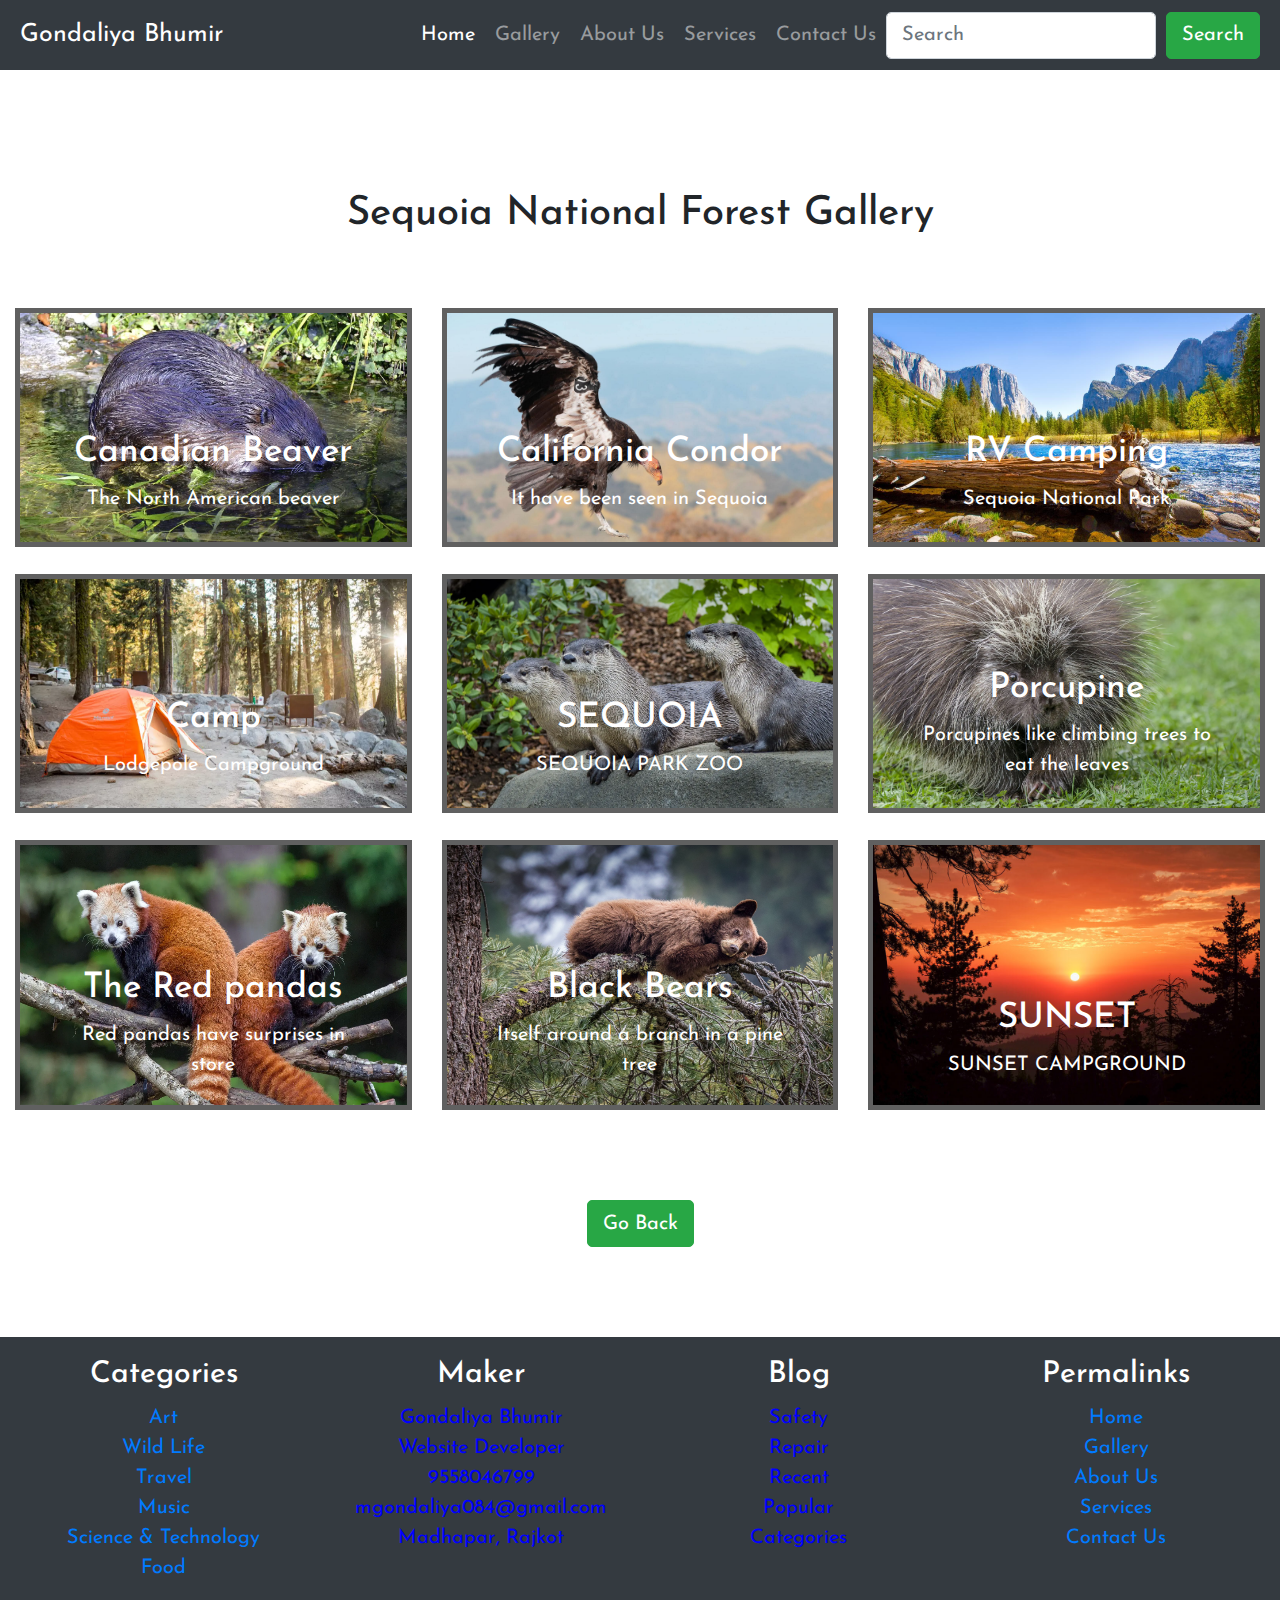
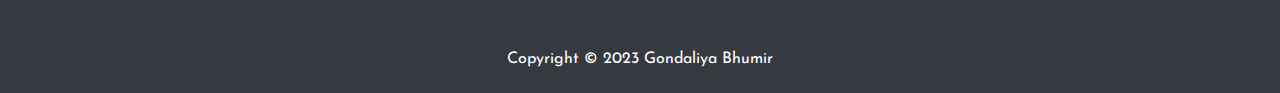
<file: Sequoia gallery.html>
<!DOCTYPE html>
<html lang="en">

<head>
        <title>Sequoia National Forest Gallery</title>
        <meta charset="utf-8">
        <meta name="viewport" content="width=device-width, initial-scale=1">
        <link rel="stylesheet" type="text/css" href="css/style.css">
        <link rel="stylesheet" href="https://cdn.jsdelivr.net/npm/bootstrap@4.6.2/dist/css/bootstrap.min.css">
        <link href='https://fonts.googleapis.com/css?family=Josefin Sans' rel='stylesheet'>
</head>

<body>

        <nav class="navbar navbar-expand-lg navbar-dark bg-dark">
                <a class="navbar-brand" href="index.html">Gondaliya Bhumir</a>
                <button class="navbar-toggler" type="button" data-toggle="collapse"
                        data-target="#navbarSupportedContent" aria-controls="navbarSupportedContent"
                        aria-expanded="false" aria-label="Toggle navigation">
                        <span class="navbar-toggler-icon"></span>
                </button>

                <div class="collapse navbar-collapse" id="navbarSupportedContent">
                        <ul class="navbar-nav ml-auto">
                                <li class="nav-item active">
                                        <a class="nav-link" href="index.html">Home<span
                                                        class="sr-only">(current)</span></a>
                                </li>
                                <li class="nav-item">
                                        <a class="nav-link" href="Our gallery.html">Gallery</a>
                                </li>
                                <li class="nav-item">
                                        <a class="nav-link" href="about.html">About Us</a>
                                </li>
                                <li class="nav-item">
                                        <a class="nav-link" href="services.html">Services</a>
                                </li>
                                <li class="nav-item">
                                        <a class="nav-link" href="contact us.html">Contact Us</a>
                                </li>
                        </ul>

                        <form class="form-inline" action="search.html" method="POST">
                                <input class="form-control mr-sm-2" name="search" type="text" placeholder="Search">
                                <button class="btn btn-success" type="submit" name="submit-search">Search</button>
                        </form>
                </div>
        </nav>

        <section class="my-5">
                <div class="py-5">
                        <h2 class="text-center">Sequoia National Forest Gallery</h2>
                </div>

                <div class="container-fluid">
                        <div class="row">

                                <div class="col-lg-4 col-md-4 col-12">
                                        <img src="Sequoia National Forest/beaver-1352439_1280.webp" width="100%"
                                                height="90%" style="border: 5px solid #606060;">
                                        <div class="carousel-caption">
                                                <h3>Canadian Beaver</h3>
                                                <p>The North American beaver </p>
                                        </div>
                                </div>

                                <div class="col-lg-4 col-md-4 col-12">
                                        <img src="Sequoia National Forest/California-Condor-1-min.jpg" width="100%"
                                                height="90%" style="border: 5px solid #606060;">
                                        <div class="carousel-caption">
                                                <h3>California Condor</h3>
                                                <p>It have been seen in Sequoia</p>
                                        </div>
                                </div>

                                <div class="col-lg-4 col-md-4 col-12">
                                        <img src="Sequoia National Forest/Cruise-America-RV-Camping-in-Sequoia-National-Park.jpg"
                                                width="100%" height="90%" style="border: 5px solid #606060;">
                                        <div class="carousel-caption">
                                                <h3>RV Camping</h3>
                                                <p>Sequoia National Park</p>
                                        </div>
                                </div>

                                <div class="col-lg-4 col-md-4 col-12">
                                        <img src="Sequoia National Forest/fmzkgnew1er49msiarch.webp" width="100%"
                                                height="90%" style="border: 5px solid #606060;">
                                        <div class="carousel-caption">
                                                <h3>Camp</h3>
                                                <p>Lodgepole Campground</p>
                                        </div>
                                </div>

                                <div class="col-lg-4 col-md-4 col-12">
                                        <img src="Sequoia National Forest/otter-sequoia-park-zoo_d_featured.webp"
                                                width="100%" height="90%" style="border: 5px solid #606060;">
                                        <div class="carousel-caption">
                                                <h3>SEQUOIA</h3>
                                                <p>SEQUOIA PARK ZOO</p>
                                        </div>
                                </div>

                                <div class="col-lg-4 col-md-4 col-12">
                                        <img src="Sequoia National Forest/Sequoia-Park-Zoo-porcupine_featured.webp"
                                                width="100%" height="90%" style="border: 5px solid #606060;">
                                        <div class="carousel-caption">
                                                <h3>Porcupine</h3>
                                                <p>Porcupines like climbing trees to eat the leaves</p>
                                        </div>
                                </div>

                                <div class="col-lg-4 col-md-4 col-12">
                                        <img src="Sequoia National Forest/sequoia-park-zoo-red-pandas.webp" width="100%"
                                                height="90%" style="border: 5px solid #606060;">
                                        <div class="carousel-caption">
                                                <h3>The Red pandas</h3>
                                                <p>Red pandas have surprises in store</p>
                                        </div>
                                </div>

                                <div class="col-lg-4 col-md-4 col-12">
                                        <img src="Sequoia National Forest/sequoiakingscanyonnpblackbearcubgarykunkelstesmall.jpg"
                                                width="100%" height="90%" style="border: 5px solid #606060;">
                                        <div class="carousel-caption">
                                                <h3>Black Bears</h3>
                                                <p>Itself around a branch in a pine tree</p>
                                        </div>
                                </div>

                                <div class="col-lg-4 col-md-4 col-12">
                                        <img src="Sequoia National Forest/sunset-at-sunset-campground-sequoias-2.jpg"
                                                width="100%" height="90%" style="border: 5px solid #606060;">
                                        <div class="carousel-caption">
                                                <h3>SUNSET</h3>
                                                <p>SUNSET CAMPGROUND</p>
                                        </div>
                                </div>

                        </div>
                </div>
        </section>
        <div class="text-center">
                <button onclick="history.back()" class="btn btn-success">Go Back</button>
        </div>
        <br>
        <br>
        <br>

        <footer>
                <div class="footer__socials">
                        <a href="https://youtube.com" target="_blank"><i class="uil uil-youtube"></i></a>
                        <a href="https://facebook.com" target="_blank"><i class="uil uil-facebook-f"></i></a>
                        <a href="https://instagram.com" target="_blank"><i class="uil uil-instagram-alt"></i></a>
                        <a href="https://linkedin.com" target="_blank"><i class="uil uil-linkedin"></i></a>
                        <a href="https://twitter.com" target="_blank"><i class="uil uil-twitter"></i></a>
                </div>
                <div class="p-3 bg-dark text-white text-center" class="container-fluid">
                        <div class="row">
                                <div class="col-lg-3 col-md-3 col-12">
                                        <article>
                                                <h4>Categories</h4>
                                                <ul>
                                                        <a href="">Art</a><br>
                                                        <a href="">Wild Life</a><br>
                                                        <a href="">Travel</a><br>
                                                        <a href="">Music</a><br>
                                                        <a href="">Science & Technology</a><br>
                                                        <a href="">Food</a>
                                                </ul>
                                        </article>
                                </div>
                                <div class="col-lg-3 col-md-3 col-12">
                                        <article>
                                                <h4>Maker</h4>
                                                <ul style="color:blue">
                                                        <a>Gondaliya Bhumir</a><br>
                                                        <a>Website Developer</a><br>
                                                        <a>9558046799</a><br>
                                                        <a>mgondaliya084@gmail.com</a><br>
                                                        <a>Madhapar, Rajkot</a>
                                                </ul>
                                        </article>
                                </div>
                                <div class="col-lg-3 col-md-3 col-12">
                                        <article>
                                                <h4>Blog</h4>
                                                <ul style="color: blue;">
                                                        <a>Safety</a><br>
                                                        <a>Repair</a><br>
                                                        <a>Recent</a><br>
                                                        <a>Popular</a><br>
                                                        <a>Categories</a>
                                                </ul>
                                        </article>
                                </div>
                                <div class="col-lg-3 col-md-3 col-12">
                                        <article>
                                                <h4>Permalinks</h4>
                                                <ul>
                                                        <a href="index.html">Home</a><br>
                                                        <a href="Our gallery.html">Gallery</a><br>
                                                        <a href="about.html">About Us</a><br>
                                                        <a href="services.html">Services</a><br>
                                                        <a href="contact us.html">Contact Us</a>
                                                </ul>
                                        </article>
                                </div>
                        </div>
                </div>
                </div>
                <div class="p-3 bg-dark text-white text-center" class="footer__copyright">
                        <small>Copyright &copy; 2023 Gondaliya Bhumir</small>
                </div>
        </footer>
</body>

</html>
</file>
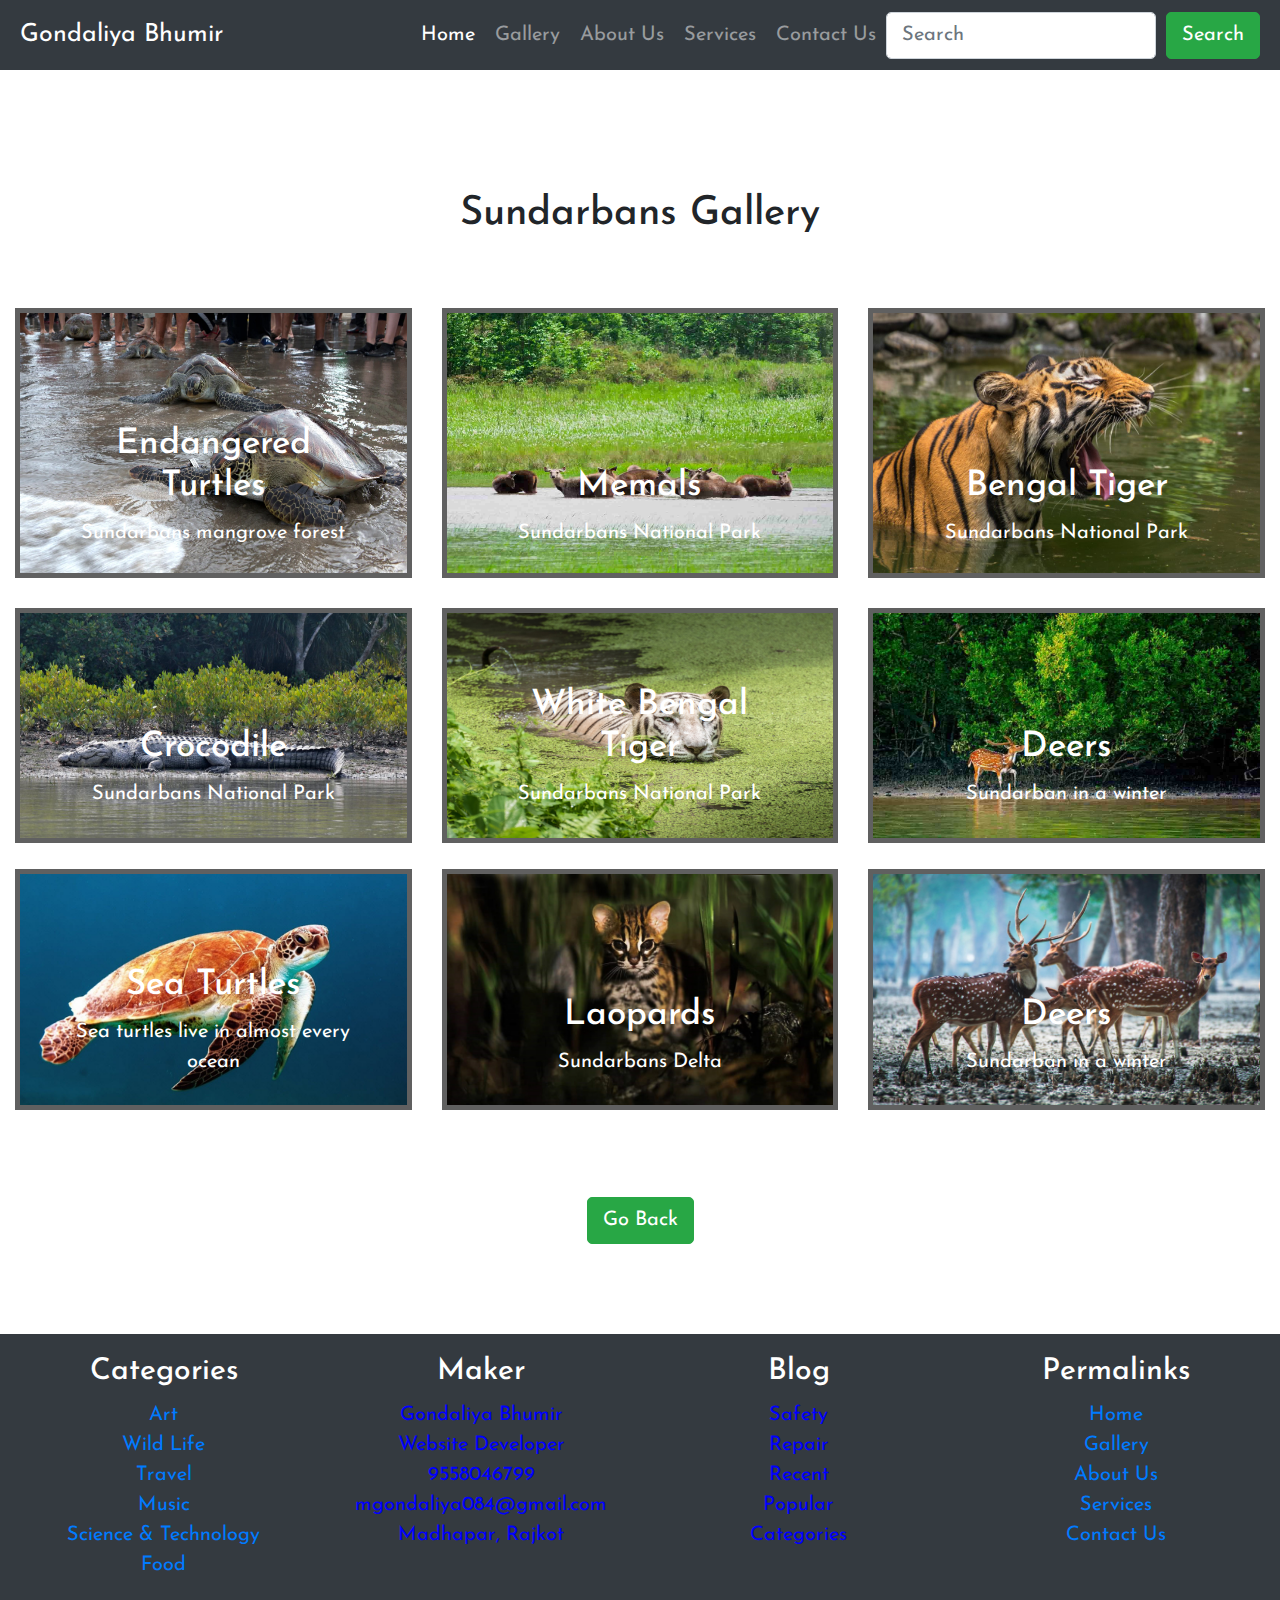
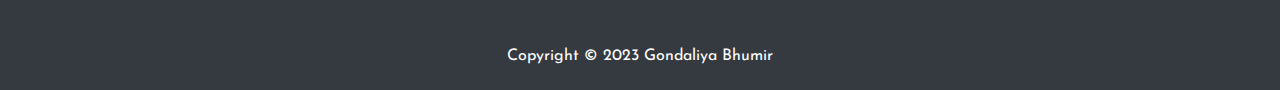
<file: Sundarbans gallery.html>
<!DOCTYPE html>
<html lang="en">

<head>
        <title>Sundarbans Gallery</title>
        <meta charset="utf-8">
        <meta name="viewport" content="width=device-width, initial-scale=1">
        <link rel="stylesheet" type="text/css" href="css/style.css">
        <link rel="stylesheet" href="https://cdn.jsdelivr.net/npm/bootstrap@4.6.2/dist/css/bootstrap.min.css">
        <link href='https://fonts.googleapis.com/css?family=Josefin Sans' rel='stylesheet'>
</head>

<body>

        <nav class="navbar navbar-expand-lg navbar-dark bg-dark">
                <a class="navbar-brand" href="index.html">Gondaliya Bhumir</a>
                <button class="navbar-toggler" type="button" data-toggle="collapse"
                        data-target="#navbarSupportedContent" aria-controls="navbarSupportedContent"
                        aria-expanded="false" aria-label="Toggle navigation">
                        <span class="navbar-toggler-icon"></span>
                </button>

                <div class="collapse navbar-collapse" id="navbarSupportedContent">
                        <ul class="navbar-nav ml-auto">
                                <li class="nav-item active">
                                        <a class="nav-link" href="index.html">Home<span
                                                        class="sr-only">(current)</span></a>
                                </li>
                                <li class="nav-item">
                                        <a class="nav-link" href="Our gallery.html">Gallery</a>
                                </li>
                                <li class="nav-item">
                                        <a class="nav-link" href="about.html">About Us</a>
                                </li>
                                <li class="nav-item">
                                        <a class="nav-link" href="services.html">Services</a>
                                </li>
                                <li class="nav-item">
                                        <a class="nav-link" href="contact us.html">Contact Us</a>
                                </li>
                        </ul>

                        <form class="form-inline" action="search.html" method="POST">
                                <input class="form-control mr-sm-2" name="search" type="text" placeholder="Search">
                                <button class="btn btn-success" type="submit" name="submit-search">Search</button>
                        </form>
                </div>
        </nav>

        <section class="my-5">
                <div class="py-5">
                        <h2 class="text-center">Sundarbans Gallery</h2>
                </div>

                <div class="container-fluid">
                        <div class="row">

                                <div class="col-lg-4 col-md-4 col-12">
                                        <img src="Sundarbans/2ef51b68-7932-11ec-92d4-e30affc03428_1642770732345_1642770760897.webp"
                                                width="100%" height="90%" style="border: 5px solid #606060;">
                                        <div class="carousel-caption">
                                                <h3>Endangered Turtles</h3>
                                                <p>Sundarbans mangrove forest </p>
                                        </div>
                                </div>

                                <div class="col-lg-4 col-md-4 col-12">
                                        <img src="Sundarbans/Webp.net-compress-image-16-4.jpg" width="100%" height="90%"
                                                style="border: 5px solid #606060;">
                                        <div class="carousel-caption">
                                                <h3>Memals</h3>
                                                <p>Sundarbans National Park</p>
                                        </div>
                                </div>

                                <div class="col-lg-4 col-md-4 col-12">
                                        <img src="Sundarbans/tiger-in-sunderbans-1024x672.jpg" width="100%" height="90%"
                                                style="border: 5px solid #606060;">
                                        <div class="carousel-caption">
                                                <h3>Bengal Tiger</h3>
                                                <p>Sundarbans National Park</p>
                                        </div>
                                </div>

                                <div class="col-lg-4 col-md-4 col-12">
                                        <img src="Sundarbans/sunderbans14.jpg" width="100%" height="90%"
                                                style="border: 5px solid #606060;">
                                        <div class="carousel-caption">
                                                <h3>Crocodile</h3>
                                                <p>Sundarbans National Park</p>
                                        </div>
                                </div>

                                <div class="col-lg-4 col-md-4 col-12">
                                        <img src="Sundarbans/Sunderbans-Tiger-shutterstock.jpg" width="100%"
                                                height="90%" style="border: 5px solid #606060;">
                                        <div class="carousel-caption">
                                                <h3>White Bengal Tiger</h3>
                                                <p>Sundarbans National Park</p>
                                        </div>
                                </div>

                                <div class="col-lg-4 col-md-4 col-12">
                                        <img src="Sundarbans/sundarbans_deer.jpg" width="100%" height="90%"
                                                style="border: 5px solid #606060;">
                                        <div class="carousel-caption">
                                                <h3>Deers</h3>
                                                <p>Sundarban in a winter</p>
                                        </div>
                                </div>

                                <div class="col-lg-4 col-md-4 col-12">
                                        <img src="Sundarbans/sea-turtle.jpg" width="100%" height="90%"
                                                style="border: 5px solid #606060;">
                                        <div class="carousel-caption">
                                                <h3>Sea Turtles</h3>
                                                <p>Sea turtles live in almost every ocean</p>
                                        </div>
                                </div>

                                <div class="col-lg-4 col-md-4 col-12">
                                        <img src="Sundarbans/leopard-cat-sundarban-wildlife-tours.jpg" width="100%"
                                                height="90%" style="border: 5px solid #606060;">
                                        <div class="carousel-caption">
                                                <h3>Laopards</h3>
                                                <p>Sundarbans Delta</p>
                                        </div>
                                </div>

                                <div class="col-lg-4 col-md-4 col-12">
                                        <img src="Sundarbans/f7b1f34b09ccb54223cace43f33ca55b.jpg" width="100%"
                                                height="90%" style="border: 5px solid #606060;">
                                        <div class="carousel-caption">
                                                <h3>Deers</h3>
                                                <p>Sundarban in a winter</p>
                                        </div>
                                </div>

                        </div>
                </div>
        </section>
        <div class="text-center">
                <button onclick="history.back()" class="btn btn-success">Go Back</button>
        </div>
        <br>
        <br>
        <br>

        <footer>
                <div class="footer__socials">
                        <a href="https://youtube.com" target="_blank"><i class="uil uil-youtube"></i></a>
                        <a href="https://facebook.com" target="_blank"><i class="uil uil-facebook-f"></i></a>
                        <a href="https://instagram.com" target="_blank"><i class="uil uil-instagram-alt"></i></a>
                        <a href="https://linkedin.com" target="_blank"><i class="uil uil-linkedin"></i></a>
                        <a href="https://twitter.com" target="_blank"><i class="uil uil-twitter"></i></a>
                </div>
                <div class="p-3 bg-dark text-white text-center" class="container-fluid">
                        <div class="row">
                                <div class="col-lg-3 col-md-3 col-12">
                                        <article>
                                                <h4>Categories</h4>
                                                <ul>
                                                        <a href="">Art</a><br>
                                                        <a href="">Wild Life</a><br>
                                                        <a href="">Travel</a><br>
                                                        <a href="">Music</a><br>
                                                        <a href="">Science & Technology</a><br>
                                                        <a href="">Food</a>
                                                </ul>
                                        </article>
                                </div>
                                <div class="col-lg-3 col-md-3 col-12">
                                        <article>
                                                <h4>Maker</h4>
                                                <ul style="color:blue">
                                                        <a>Gondaliya Bhumir</a><br>
                                                        <a>Website Developer</a><br>
                                                        <a>9558046799</a><br>
                                                        <a>mgondaliya084@gmail.com</a><br>
                                                        <a>Madhapar, Rajkot</a>
                                                </ul>
                                        </article>
                                </div>
                                <div class="col-lg-3 col-md-3 col-12">
                                        <article>
                                                <h4>Blog</h4>
                                                <ul style="color: blue;">
                                                        <a>Safety</a><br>
                                                        <a>Repair</a><br>
                                                        <a>Recent</a><br>
                                                        <a>Popular</a><br>
                                                        <a>Categories</a>
                                                </ul>
                                        </article>
                                </div>
                                <div class="col-lg-3 col-md-3 col-12">
                                        <article>
                                                <h4>Permalinks</h4>
                                                <ul>
                                                        <a href="index.html">Home</a><br>
                                                        <a href="Our gallery.html">Gallery</a><br>
                                                        <a href="about.html">About Us</a><br>
                                                        <a href="services.html">Services</a><br>
                                                        <a href="contact us.html">Contact Us</a>
                                                </ul>
                                        </article>
                                </div>
                        </div>
                </div>
                </div>
                <div class="p-3 bg-dark text-white text-center" class="footer__copyright">
                        <small>Copyright &copy; 2023 Gondaliya Bhumir</small>
                </div>
        </footer>
</body>

</html>
</file>
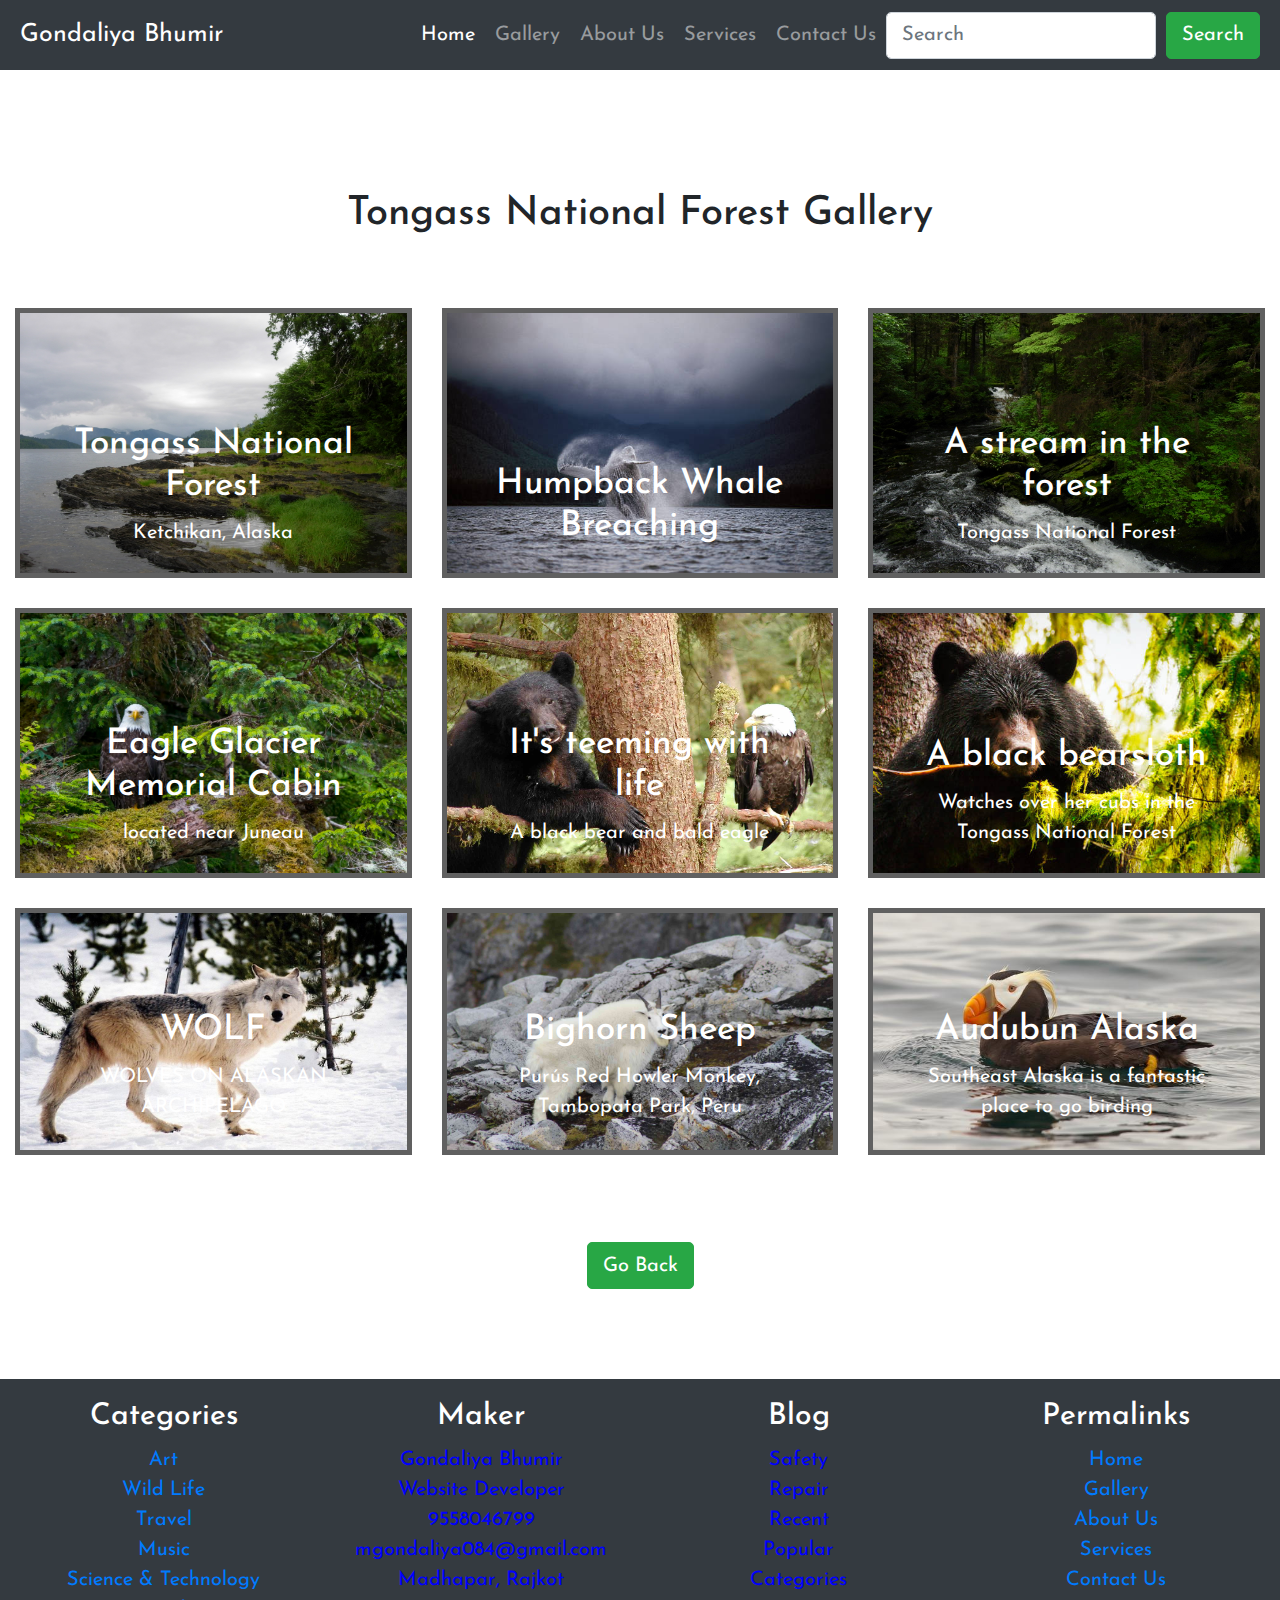
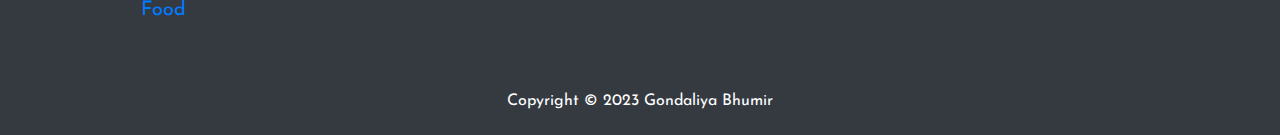
<file: Tongass gallery.html>
<!DOCTYPE html>
<html lang="en">

<head>
        <title>Tongass National Forest Gallery</title>
        <meta charset="utf-8">
        <meta name="viewport" content="width=device-width, initial-scale=1">
        <link rel="stylesheet" type="text/css" href="css/style.css">
        <link rel="stylesheet" href="https://cdn.jsdelivr.net/npm/bootstrap@4.6.2/dist/css/bootstrap.min.css">
        <link href='https://fonts.googleapis.com/css?family=Josefin Sans' rel='stylesheet'>
</head>

<body>

        <nav class="navbar navbar-expand-lg navbar-dark bg-dark">
                <a class="navbar-brand" href="index.html">Gondaliya Bhumir</a>
                <button class="navbar-toggler" type="button" data-toggle="collapse"
                        data-target="#navbarSupportedContent" aria-controls="navbarSupportedContent"
                        aria-expanded="false" aria-label="Toggle navigation">
                        <span class="navbar-toggler-icon"></span>
                </button>

                <div class="collapse navbar-collapse" id="navbarSupportedContent">
                        <ul class="navbar-nav ml-auto">
                                <li class="nav-item active">
                                        <a class="nav-link" href="index.html">Home<span
                                                        class="sr-only">(current)</span></a>
                                </li>
                                <li class="nav-item">
                                        <a class="nav-link" href="Our gallery.html">Gallery</a>
                                </li>
                                <li class="nav-item">
                                        <a class="nav-link" href="about.html">About Us</a>
                                </li>
                                <li class="nav-item">
                                        <a class="nav-link" href="services.html">Services</a>
                                </li>
                                <li class="nav-item">
                                        <a class="nav-link" href="contact us.html">Contact Us</a>
                                </li>
                        </ul>

                        <form class="form-inline" action="search.html" method="POST">
                                <input class="form-control mr-sm-2" name="search" type="text" placeholder="Search">
                                <button class="btn btn-success" type="submit" name="submit-search">Search</button>
                        </form>
                </div>
        </nav>

        <section class="my-5">
                <div class="py-5">
                        <h2 class="text-center">Tongass National Forest Gallery</h2>
                </div>

                <div class="container-fluid">
                        <div class="row">

                                <div class="col-lg-4 col-md-4 col-12">
                                        <img src="The Tongass/Tongass_National_Forest_4.jpg" width="100%" height="90%"
                                                style="border: 5px solid #606060;">
                                        <div class="carousel-caption">
                                                <h3>Tongass National Forest</h3>
                                                <p>Ketchikan, Alaska</p>
                                        </div>
                                </div>

                                <div class="col-lg-4 col-md-4 col-12">
                                        <img src="The Tongass/gettyimages-520142998-612x612.jpg" width="100%"
                                                height="90%" style="border: 5px solid #606060;">
                                        <div class="carousel-caption">
                                                <h3>Humpback Whale Breaching</h3>
                                                <p></p>
                                        </div>
                                </div>

                                <div class="col-lg-4 col-md-4 col-12">
                                        <img src="The Tongass/Tongass_National_Forest_3.jpg" width="100%" height="90%"
                                                style="border: 5px solid #606060;">
                                        <div class="carousel-caption">
                                                <h3>A stream in the forest</h3>
                                                <p>Tongass National Forest</p>
                                        </div>
                                </div>

                                <div class="col-lg-4 col-md-4 col-12">
                                        <img src="The Tongass/gettyimages-1176547467.jpg" width="100%" height="90%"
                                                style="border: 5px solid #606060;">
                                        <div class="carousel-caption">
                                                <h3>Eagle Glacier Memorial Cabin</h3>
                                                <p>located near Juneau</p>
                                        </div>
                                </div>

                                <div class="col-lg-4 col-md-4 col-12">
                                        <img src="The Tongass/bearandegl.jpg"
                                                width="100%" height="90%" style="border: 5px solid #606060;">
                                        <div class="carousel-caption">
                                                <h3>It's teeming with life</h3>
                                                <p>A black bear and bald eagle</p>
                                        </div>
                                </div>

                                <div class="col-lg-4 col-md-4 col-12">
                                        <img src="The Tongass/bear istockphoto-1291247634-612x612.jpg" width="100%"
                                                height="90%" style="border: 5px solid #606060;">
                                        <div class="carousel-caption">
                                                <h3>A black bearsloth</h3>
                                                <p>Watches over her cubs in the Tongass National Forest</p>
                                        </div>
                                </div>

                                <div class="col-lg-4 col-md-4 col-12">
                                        <img src="The Tongass/Gray-wolf.jpg" width="100%" height="90%"
                                                style="border: 5px solid #606060;">
                                        <div class="carousel-caption">
                                                <h3>WOLF</h3>
                                                <p>WOLVES ON ALASKAN ARCHIPELAGO</p>
                                        </div>
                                </div>

                                <div class="col-lg-4 col-md-4 col-12">
                                        <img src="The Tongass/goat 44831589954_2ab3be26d1_k.jpg" width="100%"
                                                height="90%" style="border: 5px solid #606060;">
                                        <div class="carousel-caption">
                                                <h3>Bighorn Sheep</h3>
                                                <p>Purús Red Howler Monkey, Tambopata Park, Peru</p>
                                        </div>
                                </div>

                                <div class="col-lg-4 col-md-4 col-12">
                                        <img src="The Tongass/Audubun alaska tufted_puffin_audubon_photo_awards_2011_gerald_sanger_0.jpg"
                                                width="100%" height="90%" style="border: 5px solid #606060;">
                                        <div class="carousel-caption">
                                                <h3>Audubun Alaska</h3>
                                                <p>Southeast Alaska is a fantastic place to go birding</p>
                                        </div>
                                </div>

                        </div>
                </div>
        </section>
        <div class="text-center">
                <button onclick="history.back()" class="btn btn-success">Go Back</button>
        </div>
        <br>
        <br>
        <br>

        <footer>
                <div class="footer__socials">
                        <a href="https://youtube.com" target="_blank"><i class="uil uil-youtube"></i></a>
                        <a href="https://facebook.com" target="_blank"><i class="uil uil-facebook-f"></i></a>
                        <a href="https://instagram.com" target="_blank"><i class="uil uil-instagram-alt"></i></a>
                        <a href="https://linkedin.com" target="_blank"><i class="uil uil-linkedin"></i></a>
                        <a href="https://twitter.com" target="_blank"><i class="uil uil-twitter"></i></a>
                </div>
                <div class="p-3 bg-dark text-white text-center" class="container-fluid">
                        <div class="row">
                                <div class="col-lg-3 col-md-3 col-12">
                                        <article>
                                                <h4>Categories</h4>
                                                <ul>
                                                        <a href="">Art</a><br>
                                                        <a href="">Wild Life</a><br>
                                                        <a href="">Travel</a><br>
                                                        <a href="">Music</a><br>
                                                        <a href="">Science & Technology</a><br>
                                                        <a href="">Food</a>
                                                </ul>
                                        </article>
                                </div>
                                <div class="col-lg-3 col-md-3 col-12">
                                        <article>
                                                <h4>Maker</h4>
                                                <ul style="color:blue">
                                                        <a>Gondaliya Bhumir</a><br>
                                                        <a>Website Developer</a><br>
                                                        <a>9558046799</a><br>
                                                        <a>mgondaliya084@gmail.com</a><br>
                                                        <a>Madhapar, Rajkot</a>
                                                </ul>
                                        </article>
                                </div>
                                <div class="col-lg-3 col-md-3 col-12">
                                        <article>
                                                <h4>Blog</h4>
                                                <ul style="color: blue;">
                                                        <a>Safety</a><br>
                                                        <a>Repair</a><br>
                                                        <a>Recent</a><br>
                                                        <a>Popular</a><br>
                                                        <a>Categories</a>
                                                </ul>
                                        </article>
                                </div>
                                <div class="col-lg-3 col-md-3 col-12">
                                        <article>
                                                <h4>Permalinks</h4>
                                                <ul>
                                                        <a href="index.html">Home</a><br>
                                                        <a href="Our gallery.html">Gallery</a><br>
                                                        <a href="about.html">About Us</a><br>
                                                        <a href="services.html">Services</a><br>
                                                        <a href="contact us.html">Contact Us</a>
                                                </ul>
                                        </article>
                                </div>
                        </div>
                </div>
                </div>
                <div class="p-3 bg-dark text-white text-center" class="footer__copyright">
                        <small>Copyright &copy; 2023 Gondaliya Bhumir</small>
                </div>
        </footer>
</body>

</html>
</file>
<file: css/style.css>
*{
    margin: 0; 
    padding: 0; 
    box-sizing: border-box; 
    font-family: 'Josefin Sans';
    font-size: 20px; 
}

.carousel-inner img {
    width: 100%;
    height: 90vh;
}

.aboutimg {
    width: 100%;
    height: 300px!important;
}
</file>
